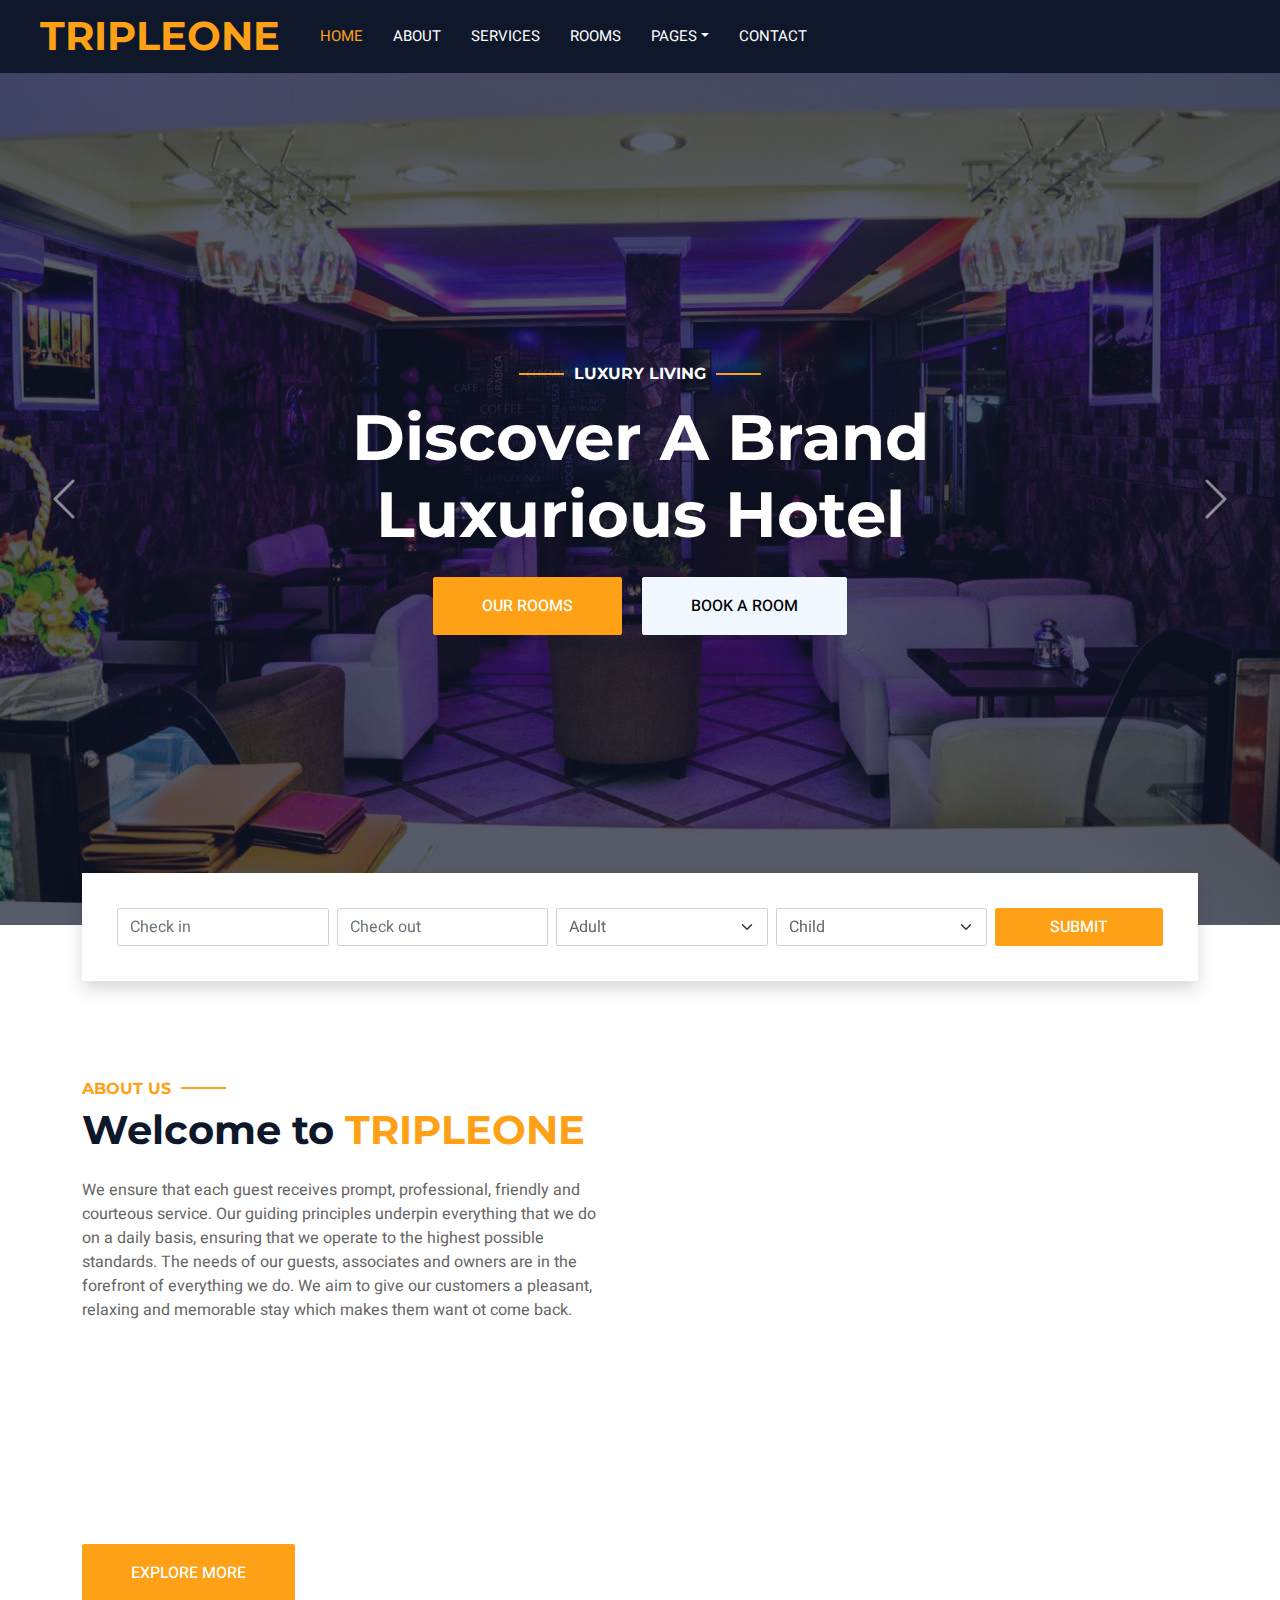
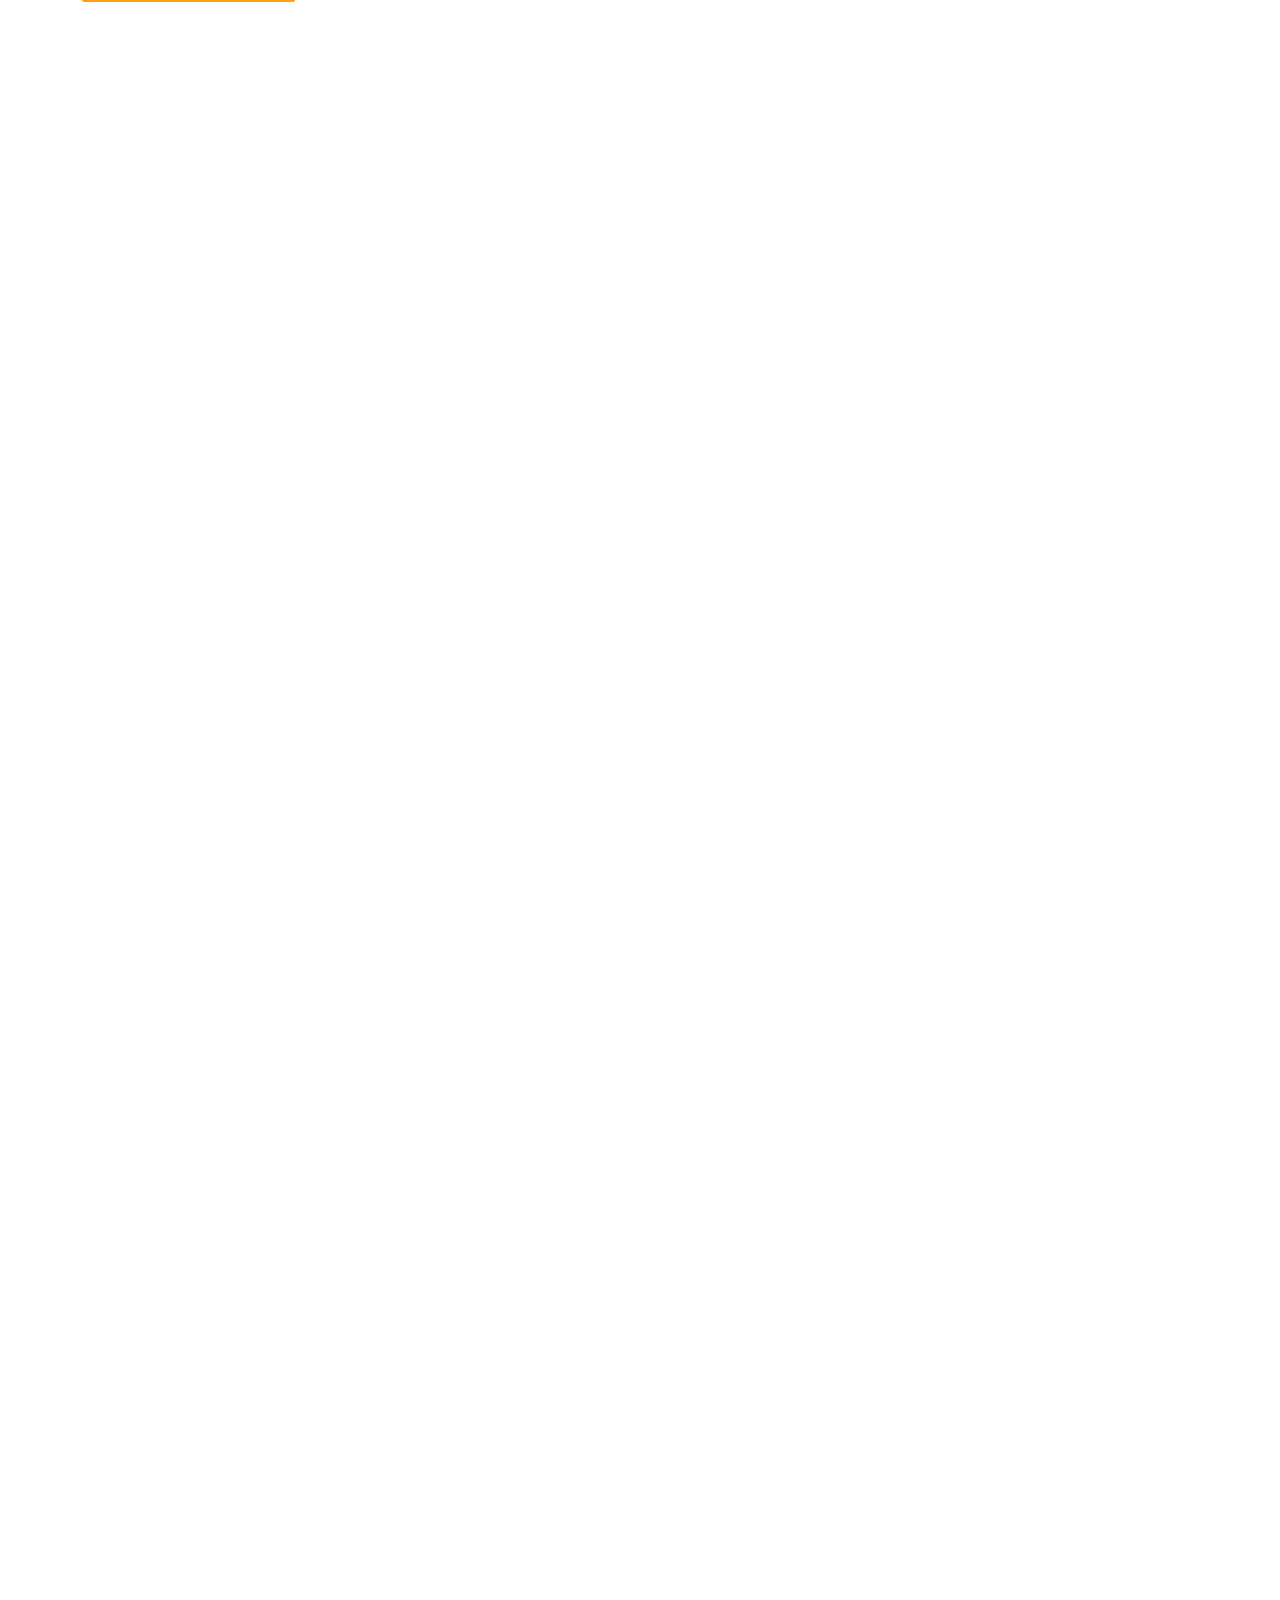
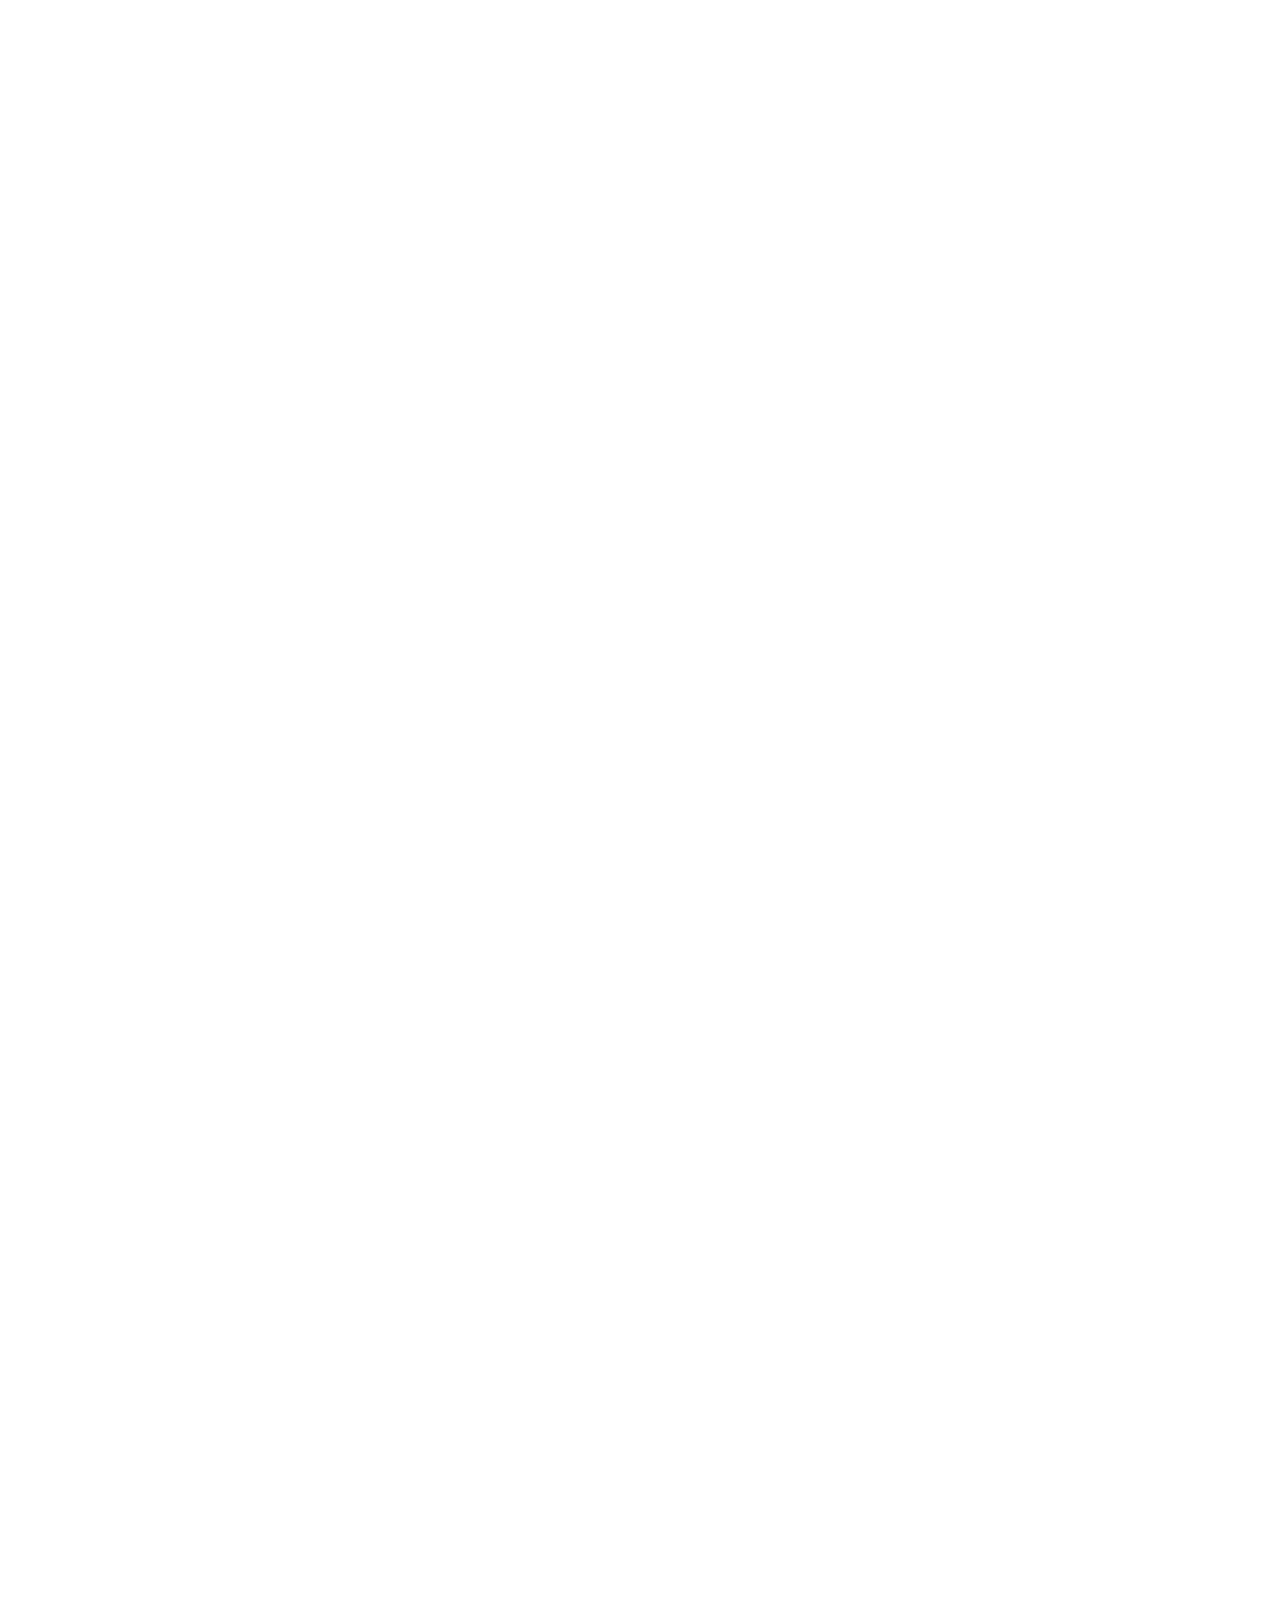
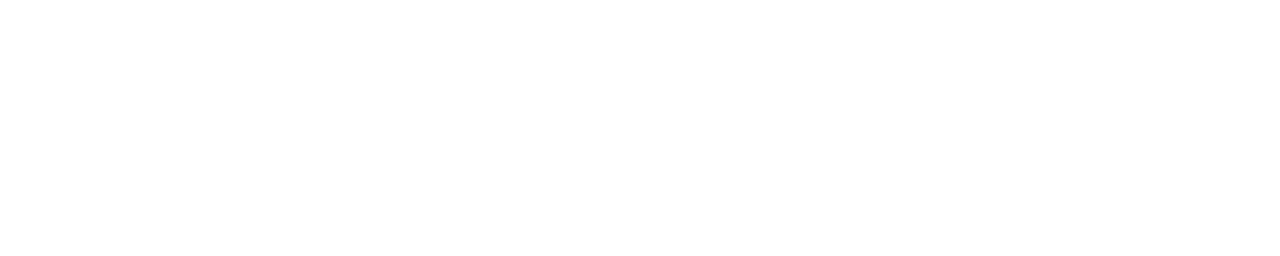
<file: index.html>
<!DOCTYPE html>
<html lang="en">

<head>
    <meta charset="utf-8">
    <title>Triple One - Hotel</title>
    <meta content="width=device-width, initial-scale=1.0" name="viewport">
    <meta content="" name="keywords">
    <meta content="" name="description">

    <!-- Favicon -->
    <link href="img/favicon.ico" rel="icon">

    <!-- Google Web Fonts -->
    <link rel="preconnect" href="https://fonts.googleapis.com">
    <link rel="preconnect" href="https://fonts.gstatic.com" crossorigin>
    <link href="https://fonts.googleapis.com/css2?family=Heebo:wght@400;500;600;700&family=Montserrat:wght@400;500;600;700&display=swap" rel="stylesheet">  

    <!-- Icon Font Stylesheet -->
    <link href="https://cdnjs.cloudflare.com/ajax/libs/font-awesome/5.10.0/css/all.min.css" rel="stylesheet">
    <link href="https://cdn.jsdelivr.net/npm/bootstrap-icons@1.4.1/font/bootstrap-icons.css" rel="stylesheet">

    <!-- Libraries Stylesheet -->
    <link href="lib/animate/animate.min.css" rel="stylesheet">
    <link href="lib/owlcarousel/assets/owl.carousel.min.css" rel="stylesheet">
    <link href="lib/tempusdominus/css/tempusdominus-bootstrap-4.min.css" rel="stylesheet" />

    <!-- Customized Bootstrap Stylesheet -->
    <link href="css/bootstrap.min.css" rel="stylesheet">

    <!-- Template Stylesheet -->
    <link href="css/style.css" rel="stylesheet">
    <link href="preloader.css" rel="stylesheet" type="text/css">
    <!-- <script type="text/javascript" src="script.js"></script> -->
</head>

<body onload="Stop()">
    <div id="loader"><div id="loader"><div id="loader"></div></div></div>
 
    <div class="container-xxxl bg-white p-0">
        <!-- Spinner Start -->
        <!-- <div id="spinner" class="show bg-white position-fixed translate-middle w-100 vh-100 top-50 start-50 d-flex align-items-center justify-content-center">
            <div class="spinner-border text-primary" style="width: 3rem; height: 3rem;" role="status">
                <span class="sr-only">Loading...</span>
            </div>
        </div> -->
        <!-- Spinner End -->

        <!-- Header Start -->
        <div class="container-fluid bg-dark px-0">
            <div class="row gx-0">
                <div class="col-lg-3 bg-dark d-none d-lg-block">
                    <a href="index.html" class="navbar-brand w-100 h-100 m-0 p-0 d-flex align-items-center justify-content-center">
                        <h1 class="m-0 text-primary text-uppercase">TripleOne</h1>
                    </a>
                </div>
                <div class="col-lg-9">
                    
                    <nav class="navbar navbar-expand-lg bg-dark navbar-dark p-3 p-lg-0">
                        <a href="index.html" class="navbar-brand d-block d-lg-none">
                            <h1 class="m-0 text-primary text-uppercase">TripleOne</h1>
                        </a>
                        <button type="button" class="navbar-toggler" data-bs-toggle="collapse" data-bs-target="#navbarCollapse">
                            <span class="navbar-toggler-icon"></span>
                        </button>
                        <div class="collapse navbar-collapse justify-content-between" id="navbarCollapse">
                            <div class="navbar-nav mr-auto py-0">
                                <a href="index.html" class="nav-item nav-link active">Home</a>
                                <a href="about.html" class="nav-item nav-link">About</a>
                                <a href="service.html" class="nav-item nav-link">Services</a>
                                <a href="room.html" class="nav-item nav-link">Rooms</a>
                                <div class="nav-item dropdown">
                                    <a href="#" class="nav-link dropdown-toggle" data-bs-toggle="dropdown">Pages</a>
                                    <div class="dropdown-menu rounded-0 m-0">
                                        <a href="booking.html" class="dropdown-item">Booking</a>
                                        <a href="team.html" class="dropdown-item">Our Team</a>
                                        <a href="testimonial.html" class="dropdown-item">Testimonial</a>
                                    </div>
                                </div>
                                <a href="contact.html" class="nav-item nav-link">Contact</a>
                            </div>

                        </div>
                    </nav>
                </div>
            </div>
        </div>
        <!-- Header End -->


        <!-- Carousel Start -->
        <div class="container-fluid p-0 mb-5">
            <div id="header-carousel" class="carousel slide" data-bs-ride="carousel">
                <div class="carousel-inner">
                    <div class="carousel-item active">
                        <img class="w-100" src="img/carousel-1.jpeg" alt="Image">
                        <div class="carousel-caption d-flex flex-column align-items-center justify-content-center">
                            <div class="p-3" style="max-width: 700px;">
                                <h6 class="section-title text-white text-uppercase mb-3 animated slideInDown">Luxury Living</h6>
                                <h1 class="display-3 text-white mb-4 animated slideInDown">Discover A Brand Luxurious Hotel</h1>
                                <a href="" class="btn btn-primary py-md-3 px-md-5 me-3 animated slideInLeft">Our Rooms</a>
                                <a href="" class="btn btn-light py-md-3 px-md-5 animated slideInRight">Book A Room</a>
                            </div>
                        </div>
                    </div>
                    <div class="carousel-item">
                        <img class="w-100" src="img/carousel-2.jpeg" alt="Image">
                        <div class="carousel-caption d-flex flex-column align-items-center justify-content-center">
                            <div class="p-3" style="max-width: 700px;">
                                <h6 class="section-title text-white text-uppercase mb-3 animated slideInDown">Luxury Living</h6>
                                <h1 class="display-3 text-white mb-4 animated slideInDown">Discover A Brand Luxurious Hotel</h1>
                                <a href="" class="btn btn-primary py-md-3 px-md-5 me-3 animated slideInLeft">Our Rooms</a>
                                <a href="" class="btn btn-light py-md-3 px-md-5 animated slideInRight">Book A Room</a>
                            </div>
                        </div>
                    </div>
                </div>
                <button class="carousel-control-prev" type="button" data-bs-target="#header-carousel"
                    data-bs-slide="prev">
                    <span class="carousel-control-prev-icon" aria-hidden="true"></span>
                    <span class="visually-hidden">Previous</span>
                </button>
                <button class="carousel-control-next" type="button" data-bs-target="#header-carousel"
                    data-bs-slide="next">
                    <span class="carousel-control-next-icon" aria-hidden="true"></span>
                    <span class="visually-hidden">Next</span>
                </button>
            </div>
        </div>
        <!-- Carousel End -->


        <!-- Booking Start -->
        <div class="container-fluid booking pb-5 wow fadeIn" data-wow-delay="0.1s">
            <div class="container">
                <div class="bg-white shadow" style="padding: 35px;">
                    <div class="row g-2">
                        <div class="col-md-10">
                            <div class="row g-2">
                                <div class="col-md-3">
                                    <div class="date" id="date1" data-target-input="nearest">
                                        <input type="text" class="form-control datetimepicker-input"
                                            placeholder="Check in" data-target="#date1" data-toggle="datetimepicker" />
                                    </div>
                                </div>
                                <div class="col-md-3">
                                    <div class="date" id="date2" data-target-input="nearest">
                                        <input type="text" class="form-control datetimepicker-input" placeholder="Check out" data-target="#date2" data-toggle="datetimepicker"/>
                                    </div>
                                </div>
                                <div class="col-md-3">
                                    <select class="form-select">
                                        <option selected>Adult</option>
                                        <option value="1">Adult 1</option>
                                        <option value="2">Adult 2</option>
                                        <option value="3">Adult 3</option>
                                    </select>
                                </div>
                                <div class="col-md-3">
                                    <select class="form-select">
                                        <option selected>Child</option>
                                        <option value="1">Child 1</option>
                                        <option value="2">Child 2</option>
                                        <option value="3">Child 3</option>
                                    </select>
                                </div>
                            </div>
                        </div>
                        <div class="col-md-2">
                            <button class="btn btn-primary w-100">Submit</button>
                        </div>
                    </div>
                </div>
            </div>
        </div>
        <!-- Booking End -->


        <!-- About Start -->
        <div class="container-xxl py-5">
            <div class="container">
                <div class="row g-5 align-items-center">
                    <div class="col-lg-6">
                        <h6 class="section-title text-start text-primary text-uppercase">About Us</h6>
                        <h1 class="mb-4">Welcome to <span class="text-primary text-uppercase">TripleOne</span></h1>
                        <p class="mb-4">We ensure that each guest receives prompt, professional, friendly and courteous service. Our guiding principles underpin everything that we do on a daily basis, ensuring that we operate to the highest possible standards. The needs of our guests, associates and owners are in the forefront of everything we do. We aim to give our customers a pleasant, relaxing and memorable stay which makes them want ot come back.</p>
                        <div class="row g-3 pb-4">
                            <div class="col-sm-4 wow fadeIn" data-wow-delay="0.1s">
                                <div class="border rounded p-1">
                                    <div class="border rounded text-center p-4">
                                        <i class="fa fa-hotel fa-2x text-primary mb-2"></i>
                                        <h2 class="mb-1" data-toggle="counter-up">50</h2>
                                        <p class="mb-0">Rooms</p>
                                    </div>
                                </div>
                            </div>
                            <div class="col-sm-4 wow fadeIn" data-wow-delay="0.3s">
                                <div class="border rounded p-1">
                                    <div class="border rounded text-center p-4">
                                        <i class="fa fa-users-cog fa-2x text-primary mb-2"></i>
                                        <h2 class="mb-1" data-toggle="counter-up">80</h2>
                                        <p class="mb-0">Staffs</p>
                                    </div>
                                </div>
                            </div>
                            <div class="col-sm-4 wow fadeIn" data-wow-delay="0.5s">
                                <div class="border rounded p-1">
                                    <div class="border rounded text-center p-4">
                                        <i class="fa fa-users fa-2x text-primary mb-2"></i>
                                        <h2 class="mb-1" data-toggle="counter-up">57891</h2>
                                        <p class="mb-0">Clients</p>
                                    </div>
                                </div>
                            </div>
                        </div>
                        <a class="btn btn-primary py-3 px-5 mt-2" href="">Explore More</a>
                    </div>
                    <div class="col-lg-6">
                        <div class="row g-3">
                            <div class="col-6 text-end">
                                <img class="img-fluid rounded w-75 wow zoomIn" data-wow-delay="0.1s" src="img/about-1.jpeg" style="margin-top: 25%;">
                            </div>
                            <div class="col-6 text-start">
                                <img class="img-fluid rounded w-100 wow zoomIn" data-wow-delay="0.3s" src="img/about-2.jpeg">
                            </div>
                            <div class="col-6 text-end">
                                <img class="img-fluid rounded w-50 wow zoomIn" data-wow-delay="0.5s" src="img/about-3.jpeg">
                            </div>
                            <div class="col-6 text-start">
                                <img class="img-fluid rounded w-75 wow zoomIn" data-wow-delay="0.7s" src="img/about-4.jpeg">
                            </div>
                        </div>
                    </div>
                </div>
            </div>
        </div>
        <!-- About End -->


        <!-- Room Start -->
        <div class="container-xxl py-5">
            <div class="container">
                <div class="text-center wow fadeInUp" data-wow-delay="0.1s">
                    <h6 class="section-title text-center text-primary text-uppercase">Our Rooms</h6>
                    <h1 class="mb-5">Explore Our <span class="text-primary text-uppercase">Rooms</span></h1>
                </div>
                <div class="row g-4">
                    <div class="col-lg-4 col-md-6 wow fadeInUp" data-wow-delay="0.1s">
                        <div class="room-item shadow rounded overflow-hidden">
                            <div class="position-relative">
                                <img class="img-fluid" src="img/room-1.jpg" alt="">
                                <small class="position-absolute start-0 top-100 translate-middle-y bg-primary text-white rounded py-1 px-3 ms-4">Rs. 4000/Night</small>
                            </div>
                            <div class="p-4 mt-2">
                                <div class="d-flex justify-content-between mb-3">
                                    <h5 class="mb-0">Standard Suite</h5>
                                    <div class="ps-2">
                                        <small class="fa fa-star text-primary"></small>
                                        <small class="fa fa-star text-primary"></small>
                                        <small class="fa fa-star text-primary"></small>
                                        <small class="fa fa-star text-primary"></small>
                                        <small class="fa fa-star text-primary"></small>
                                    </div>
                                </div>
                                <div class="d-flex mb-3">
                                    <small class="border-end me-3 pe-3"><i class="fa fa-bed text-primary me-2"></i>3 Bed</small>
                                    <small class="border-end me-3 pe-3"><i class="fa fa-bath text-primary me-2"></i>2 Bath</small>
                                    <small><i class="fa fa-wifi text-primary me-2"></i>Wifi</small>
                                </div>
                                <p class="text-body mb-3">Erat ipsum justo amet duo et elitr dolor, est duo duo eos lorem sed diam stet diam sed stet lorem.</p>
                                <div class="d-flex justify-content-between">
                                    <a class="btn btn-sm btn-primary rounded py-2 px-4" href="standard.html">View Detail</a>
                                    <a class="btn btn-sm btn-dark rounded py-2 px-4" href="">Book Now</a>
                                </div>
                            </div>
                        </div>
                    </div>
                    <div class="col-lg-4 col-md-6 wow fadeInUp" data-wow-delay="0.3s">
                        <div class="room-item shadow rounded overflow-hidden">
                            <div class="position-relative">
                                <img class="img-fluid" src="img/room-2.jpg" alt="">
                                <small class="position-absolute start-0 top-100 translate-middle-y bg-primary text-white rounded py-1 px-3 ms-4">Rs. 6000/Night</small>
                            </div>
                            <div class="p-4 mt-2">
                                <div class="d-flex justify-content-between mb-3">
                                    <h5 class="mb-0">Deluxe Suite</h5>
                                    <div class="ps-2">
                                        <small class="fa fa-star text-primary"></small>
                                        <small class="fa fa-star text-primary"></small>
                                        <small class="fa fa-star text-primary"></small>
                                        <small class="fa fa-star text-primary"></small>
                                        <small class="fa fa-star text-primary"></small>
                                    </div>
                                </div>
                                <div class="d-flex mb-3">
                                    <small class="border-end me-3 pe-3"><i class="fa fa-bed text-primary me-2"></i>3 Bed</small>
                                    <small class="border-end me-3 pe-3"><i class="fa fa-bath text-primary me-2"></i>2 Bath</small>
                                    <small><i class="fa fa-wifi text-primary me-2"></i>Wifi</small>
                                </div>
                                <p class="text-body mb-3">Erat ipsum justo amet duo et elitr dolor, est duo duo eos lorem sed diam stet diam sed stet lorem.</p>
                                <div class="d-flex justify-content-between">
                                    <a class="btn btn-sm btn-primary rounded py-2 px-4" href="deluxe.html">View Detail</a>
                                    <a class="btn btn-sm btn-dark rounded py-2 px-4" href="">Book Now</a>
                                </div>
                            </div>
                        </div>
                    </div>
                    <div class="col-lg-4 col-md-6 wow fadeInUp" data-wow-delay="0.6s">
                        <div class="room-item shadow rounded overflow-hidden">
                            <div class="position-relative">
                                <img class="img-fluid" src="img/room-3.jpg" alt="">
                                <small class="position-absolute start-0 top-100 translate-middle-y bg-primary text-white rounded py-1 px-3 ms-4">Rs. 10000/Night</small>
                            </div>
                            <div class="p-4 mt-2">
                                <div class="d-flex justify-content-between mb-3">
                                    <h5 class="mb-0">Executive Deluxe</h5>
                                    <div class="ps-2">
                                        <small class="fa fa-star text-primary"></small>
                                        <small class="fa fa-star text-primary"></small>
                                        <small class="fa fa-star text-primary"></small>
                                        <small class="fa fa-star text-primary"></small>
                                        <small class="fa fa-star text-primary"></small>
                                    </div>
                                </div>
                                <div class="d-flex mb-3">
                                    <small class="border-end me-3 pe-3"><i class="fa fa-bed text-primary me-2"></i>3 Bed</small>
                                    <small class="border-end me-3 pe-3"><i class="fa fa-bath text-primary me-2"></i>2 Bath</small>
                                    <small><i class="fa fa-wifi text-primary me-2"></i>Wifi</small>
                                </div>
                                <p class="text-body mb-3">Erat ipsum justo amet duo et elitr dolor, est duo duo eos lorem sed diam stet diam sed stet lorem.</p>
                                <div class="d-flex justify-content-between">
                                    <a class="btn btn-sm btn-primary rounded py-2 px-4" href="executive.html">View Detail</a>
                                    <a class="btn btn-sm btn-dark rounded py-2 px-4" href="">Book Now</a>
                                </div>
                            </div>
                        </div>
                    </div>
                </div>
            </div>
        </div>
        <!-- Room End -->


        <!-- Video Start -->
        <div class="container-xxl py-5 px-0 wow zoomIn" data-wow-delay="0.1s">
            <div class="row g-0">
                <div class="col-md-6 bg-dark d-flex align-items-center">
                    <div class="p-5">
                        <h6 class="section-title text-start text-white text-uppercase mb-3">Luxury Living</h6>
                        <h1 class="text-white mb-4">Discover A Brand Luxurious Hotel</h1>
                        <p class="text-white mb-4">Tempor erat elitr rebum at clita. Diam dolor diam ipsum sit. Aliqu diam amet diam et eos. Clita erat ipsum et lorem et sit, sed stet lorem sit clita duo justo magna dolore erat amet</p>
                        <a href="" class="btn btn-primary py-md-3 px-md-5 me-3">Our Rooms</a>
                        <a href="" class="btn btn-light py-md-3 px-md-5">Book A Room</a>
                    </div>
                </div>
                <div class="col-md-6">
                    <div class="video">
                        <button type="button" class="btn-play" data-bs-toggle="modal" data-src="https://www.youtube.com/embed/HmZKgaHa3Fg" data-bs-target="#videoModal">
                            <span></span>
                        </button>
                    </div>
                </div>
            </div>
        </div>

        <div class="modal fade" id="videoModal" tabindex="-1" aria-labelledby="exampleModalLabel" aria-hidden="true">
            <div class="modal-dialog">
                <div class="modal-content rounded-0">
                    <div class="modal-header">
                        <h5 class="modal-title" id="exampleModalLabel"></h5>
                        <button type="button" class="btn-close" data-bs-dismiss="modal" aria-label="Close"></button>
                    </div>
                    <div class="modal-body">
                        <!-- 16:9 aspect ratio -->
                        <div class="ratio ratio-16x9">
                            <iframe class="embed-responsive-item" src="https://www.youtube.com/embed/HmZKgaHa3Fg" id="video" allowfullscreen allowscriptaccess="always"
                                allow="autoplay"></iframe>
                        </div>
                    </div>
                </div>
            </div>
        </div>
        <!-- Video Start -->


        <!-- Service Start -->
        <div class="container-xxl py-5">
            <div class="container">
                <div class="text-center wow fadeInUp" data-wow-delay="0.1s">
                    <h6 class="section-title text-center text-primary text-uppercase">Our Services</h6>
                    <h1 class="mb-5">Explore Our <span class="text-primary text-uppercase">Services</span></h1>
                </div>
                <div class="row g-4">
                    <div class="col-lg-4 col-md-6 wow fadeInUp" data-wow-delay="0.1s">
                        <a class="service-item rounded" href="">
                            <div class="service-icon bg-transparent border rounded p-1">
                                <div class="w-100 h-100 border rounded d-flex align-items-center justify-content-center">
                                    <i class="fa fa-hotel fa-2x text-primary"></i>
                                </div>
                            </div>
                            <h5 class="mb-3">Rooms & Appartment</h5>
                            <p class="text-body mb-0">Erat ipsum justo amet duo et elitr dolor, est duo duo eos lorem sed diam stet diam sed stet lorem.</p>
                        </a>
                    </div>
                    <div class="col-lg-4 col-md-6 wow fadeInUp" data-wow-delay="0.2s">
                        <a class="service-item rounded" href="">
                            <div class="service-icon bg-transparent border rounded p-1">
                                <div class="w-100 h-100 border rounded d-flex align-items-center justify-content-center">
                                    <i class="fa fa-utensils fa-2x text-primary"></i>
                                </div>
                            </div>
                            <h5 class="mb-3">Food & Restaurant</h5>
                            <p class="text-body mb-0">Erat ipsum justo amet duo et elitr dolor, est duo duo eos lorem sed diam stet diam sed stet lorem.</p>
                        </a>
                    </div>
                    <div class="col-lg-4 col-md-6 wow fadeInUp" data-wow-delay="0.3s">
                        <a class="service-item rounded" href="">
                            <div class="service-icon bg-transparent border rounded p-1">
                                <div class="w-100 h-100 border rounded d-flex align-items-center justify-content-center">
                                    <i class="fa fa-spa fa-2x text-primary"></i>
                                </div>
                            </div>
                            <h5 class="mb-3">Tourism</h5>
                            <p class="text-body mb-0">Erat ipsum justo amet duo et elitr dolor, est duo duo eos lorem sed diam stet diam sed stet lorem.</p>
                        </a>
                    </div>   
                        
                    <div class="d-flex justify-content-around">
                    <div class="col-lg-4 col-md-6 wow fadeInUp" data-wow-delay="0.5s">
                        <a class="service-item rounded" href="">
                            <div class="service-icon bg-transparent border rounded p-1">
                                <div class="w-100 h-100 border rounded d-flex align-items-center justify-content-center">
                                    <i class="fa fa-glass-cheers fa-2x text-primary"></i>
                                </div>
                            </div>
                            <h5 class="mb-3">Event & Party</h5>
                            <p class="text-body mb-0">Erat ipsum justo amet duo et elitr dolor, est duo duo eos lorem sed diam stet diam sed stet lorem.</p>
                        </a>
                    </div>
                    </div>
                </div>              
            </div>
        </div>
        <!-- Service End -->


        <!-- Testimonial Start -->
        <div class="container-xxl testimonial my-5 py-5 bg-dark wow zoomIn" data-wow-delay="0.1s">
            <div class="container">
                <div class="owl-carousel testimonial-carousel py-5">
                    <div class="testimonial-item position-relative bg-white rounded overflow-hidden">
                        <p>Tempor stet labore dolor clita stet diam amet ipsum dolor duo ipsum rebum stet dolor amet diam stet. Est stet ea lorem amet est kasd kasd et erat magna eos</p>
                        <div class="d-flex align-items-center">
                            <img class="img-fluid flex-shrink-0 rounded" src="img/testimonial-1.jpg" style="width: 45px; height: 45px;">
                            <div class="ps-3">
                                <h6 class="fw-bold mb-1">Rabbaniyeh</h6>
                                <small>Client</small>
                            </div>
                        </div>
                        <i class="fa fa-quote-right fa-3x text-primary position-absolute end-0 bottom-0 me-4 mb-n1"></i>
                    </div>
                    <div class="testimonial-item position-relative bg-white rounded overflow-hidden">
                        <p>Tempor stet labore dolor clita stet diam amet ipsum dolor duo ipsum rebum stet dolor amet diam stet. Est stet ea lorem amet est kasd kasd et erat magna eos</p>
                        <div class="d-flex align-items-center">
                            <img class="img-fluid flex-shrink-0 rounded" src="img/testimonial-2.jpg" style="width: 45px; height: 45px;">
                            <div class="ps-3">
                                <h6 class="fw-bold mb-1">Ansar Javaid</h6>
                                <small>Tourist</small>
                            </div>
                        </div>
                        <i class="fa fa-quote-right fa-3x text-primary position-absolute end-0 bottom-0 me-4 mb-n1"></i>
                    </div>
                    <div class="testimonial-item position-relative bg-white rounded overflow-hidden">
                        <p>Tempor stet labore dolor clita stet diam amet ipsum dolor duo ipsum rebum stet dolor amet diam stet. Est stet ea lorem amet est kasd kasd et erat magna eos</p>
                        <div class="d-flex align-items-center">
                            <img class="img-fluid flex-shrink-0 rounded" src="img/testimonial-3.jpg" style="width: 45px; height: 45px;">
                            <div class="ps-3">
                                <h6 class="fw-bold mb-1">Sajid Naeem</h6>
                                <small>Client</small>
                            </div>
                        </div>
                        <i class="fa fa-quote-right fa-3x text-primary position-absolute end-0 bottom-0 me-4 mb-n1"></i>
                    </div>
                </div>
            </div>
        </div>
        <!-- Testimonial End -->
        
        <div class="container-xxl py-5">
            <div class="container">
                <div class="text-center wow fadeInUp" data-wow-delay="0.1s">
                    <h6 class="section-title text-center text-primary text-uppercase">Contact Us</h6>
                    <h1 class="mb-5">All Time <span class="text-primary text-uppercase">Luxury </span>Service</h1>
                </div>
            </div>
        </div>
    
        <br> <br> <br> <br>
        <!-- Footer Start -->

        <div class="container-fluid bg-dark text-light footer wow fadeIn footer-height" data-wow-delay="0.1s">
            <div class="container pb-5">
                <div class="row g-5">
                    
                    <div class="col-md-6 col-lg-3">
                        <h6 class="section-title text-start text-primary text-uppercase mb-4">Contact</h6>
                        <p class="mb-2"><i class="fa fa-map-marker-alt me-3"></i>University Road, Tobe Camp,&nbsp Abbottabad, 22044 </p>
                        <p class="mb-2"><i class="fa fa-phone-alt me-3"></i>+92-314-9944127</p>
                        <p class="mb-2"><i class="fa fa-envelope me-3"></i>info@example.com</p>
                        <div class="d-flex pt-2">
                            <a class="btn btn-outline-light btn-social" href=""><i class="fab fa-twitter"></i></a>
                            <a class="btn btn-outline-light btn-social" href=""><i class="fab fa-facebook-f"></i></a>
                            <a class="btn btn-outline-light btn-social" href=""><i class="fab fa-youtube"></i></a>
                            <a class="btn btn-outline-light btn-social" href=""><i class="fab fa-linkedin-in"></i></a>
                        </div>
                        <br>
                    <p><img src="img/logo.png" width="50%" height="50%" ></p>
                    </div>
                    <div class="col-lg-4 col-md-12">
                        <div class="row gy-5 g-4">
                            <div class="col-md-6">
                                <h6 class="section-title text-start text-primary text-uppercase mb-4">Company</h6>
                                <a class="btn btn-link" href="">About Us</a>
                                <a class="btn btn-link" href="">Contact Us</a>
                                <a class="btn btn-link" href="">Privacy Policy</a>
                                <a class="btn btn-link" href="">Terms & Condition</a>
                                <a class="btn btn-link" href="">Support</a>
                            </div>
                        </div>
                    </div>
                    <div class="col-lg-5 col-md-6 mr-5" >
                        <iframe src="https://www.google.com/maps/embed?pb=!1m18!1m12!1m3!1d13200.253959722677!2d73.23511403417358!3d34.195854189071795!2m3!1f0!2f0!3f0!3m2!1i1024!2i768!4f13.1!3m3!1m2!1s0x38de30431366e0eb%3A0xb332f2cc39a4f85d!2sTriple%20One%20Hotel%20Suites!5e0!3m2!1sen!2s!4v1655918522842!5m2!1sen!2s" width="450" height="350" frameborder="0" style="border:0; left: 200px;" allowfullscreen></iframe>                               
                </div>
                </div>
            </div>
            <div class="container">
                <div class="copyright">
                    <div class="row">
                        <div class="col-md-6 text-center text-md-start mb-3 mb-md-0">Copyright
                            &copy; 2022 <a class="border-bottom" href="#">TripleOne Hotel</a>, All Right Reserved. 
							
							
                        </div>
                        <div class="col-md-6 text-center text-md-end">
                            <div class="footer-menu">
                                <a href="">Home</a>
                                <a href="">Cookies</a>
                                <a href="">Help</a>
                                <a href="">FQAs</a>
                            </div>
                        </div>
                    </div>
                </div>
            </div>
        </div>

        <!-- Footer End -->


        
    </div>
    <script>
        var preloader = document.getElementById('loader');
        function Stop(){
            preloader.style.display='none';
        }
    </script>

    <!-- JavaScript Libraries -->
    <script src="https://code.jquery.com/jquery-3.4.1.min.js"></script>
    <script src="https://cdn.jsdelivr.net/npm/bootstrap@5.0.0/dist/js/bootstrap.bundle.min.js"></script>
    <script src="lib/wow/wow.min.js"></script>
    <script src="lib/easing/easing.min.js"></script>
    <script src="lib/waypoints/waypoints.min.js"></script>
    <script src="lib/counterup/counterup.min.js"></script>
    <script src="lib/owlcarousel/owl.carousel.min.js"></script>
    <script src="lib/tempusdominus/js/moment.min.js"></script>
    <script src="lib/tempusdominus/js/moment-timezone.min.js"></script>
    <script src="lib/tempusdominus/js/tempusdominus-bootstrap-4.min.js"></script>

    <!-- Template Javascript -->
    <script src="js/main.js"></script>
    
</body>

</html>
</file>
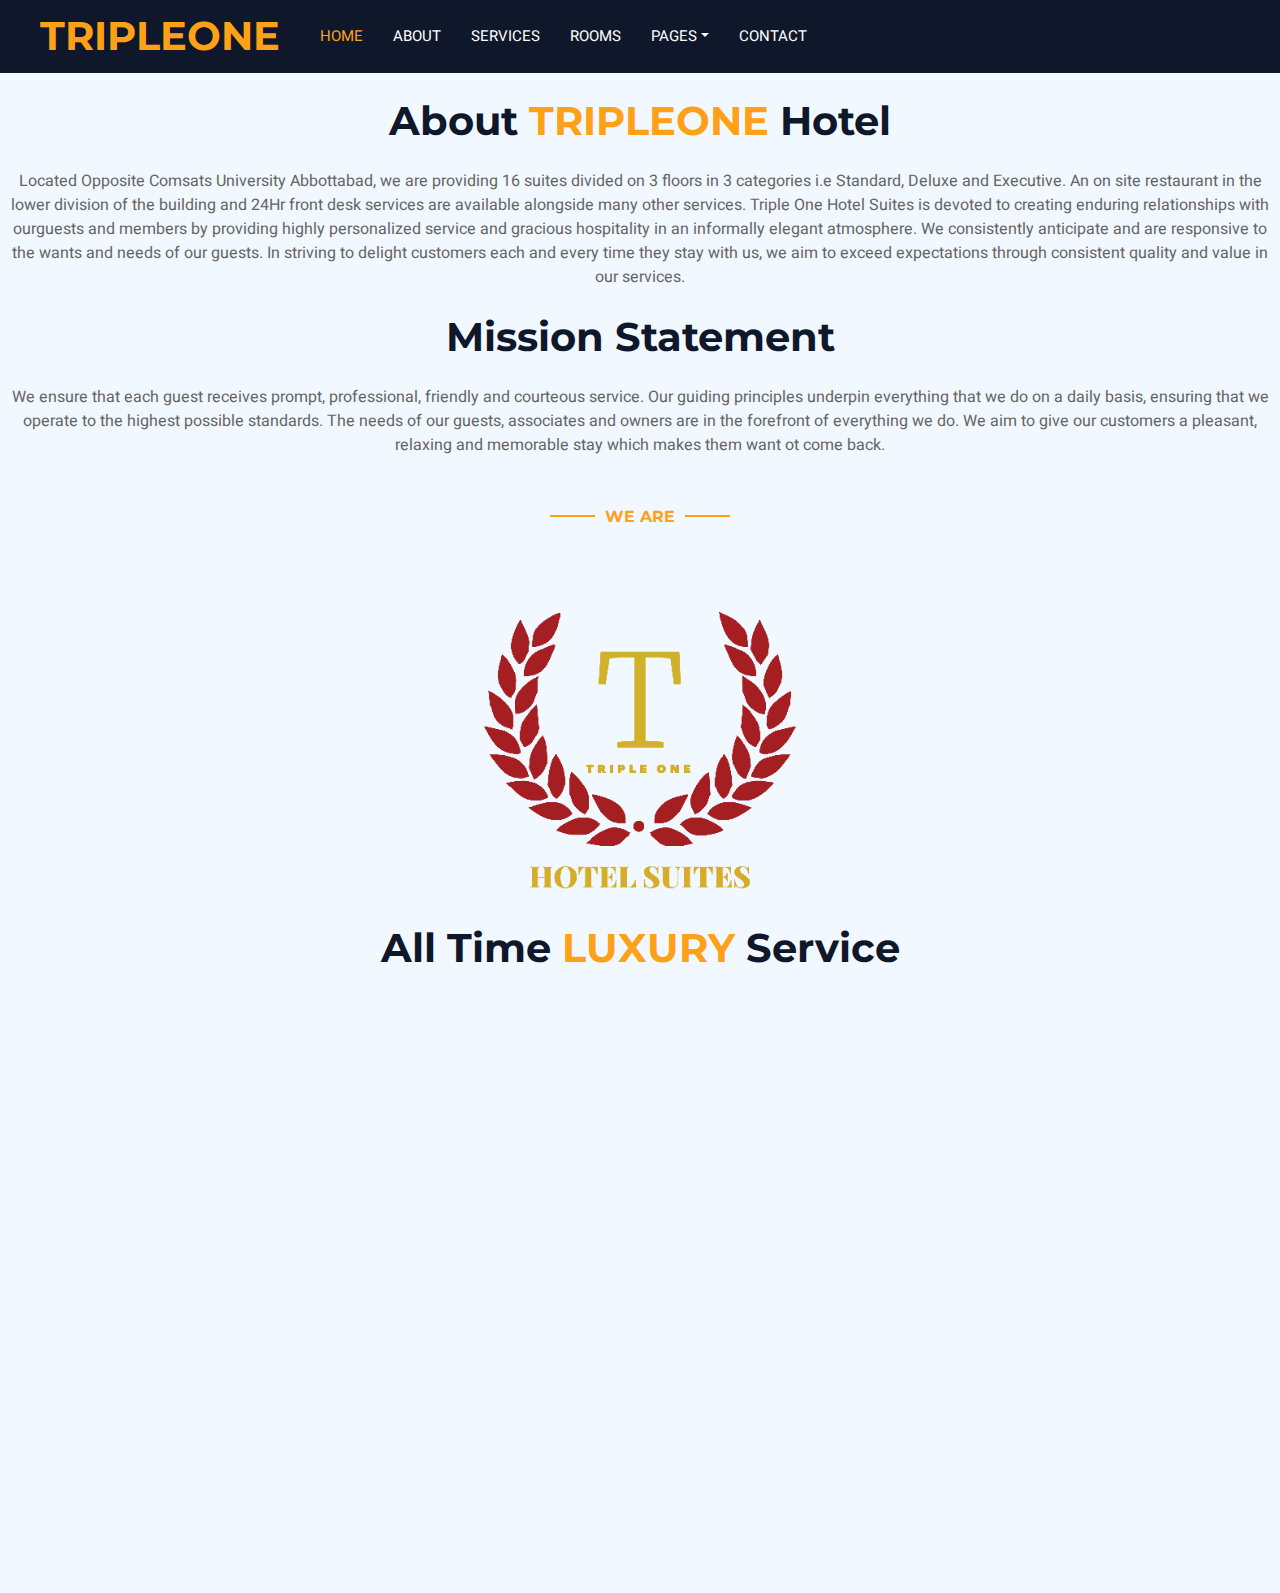
<file: about.html>
<!DOCTYPE html>
<html lang="en">
<head>
    <meta charset="UTF-8">
    <meta http-equiv="X-UA-Compatible" content="IE=edge">
    <meta name="viewport" content="width=device-width, initial-scale=1.0">
    <title>About Us</title>

    <link href="img/favicon.ico" rel="icon">

    <!-- Google Web Fonts -->
    <link rel="preconnect" href="https://fonts.googleapis.com">
    <link rel="preconnect" href="https://fonts.gstatic.com" crossorigin>
    <link href="https://fonts.googleapis.com/css2?family=Heebo:wght@400;500;600;700&family=Montserrat:wght@400;500;600;700&display=swap" rel="stylesheet">  

    <!-- Icon Font Stylesheet -->
    <link href="https://cdnjs.cloudflare.com/ajax/libs/font-awesome/5.10.0/css/all.min.css" rel="stylesheet">
    <link href="https://cdn.jsdelivr.net/npm/bootstrap-icons@1.4.1/font/bootstrap-icons.css" rel="stylesheet">

    <!-- Libraries Stylesheet -->
    <link href="lib/animate/animate.min.css" rel="stylesheet">
    <link href="lib/owlcarousel/assets/owl.carousel.min.css" rel="stylesheet">
    <link href="lib/tempusdominus/css/tempusdominus-bootstrap-4.min.css" rel="stylesheet" />

    <!-- Customized Bootstrap Stylesheet -->
    <link href="css/bootstrap.min.css" rel="stylesheet">

    <!-- Template Stylesheet -->
    <link href="css/style.css" rel="stylesheet">
</head>
<body> 
    <header>
        <div class="container-fluid bg-dark px-0">
            <div class="row gx-0">
                <div class="col-lg-3 bg-dark d-none d-lg-block">
                    <a href="index.html" class="navbar-brand w-100 h-100 m-0 p-0 d-flex align-items-center justify-content-center">
                        <h1 class="m-0 text-primary text-uppercase">TripleOne</h1>
                    </a>
                </div>
                <div class="col-lg-9">
                    
                    <nav class="navbar navbar-expand-lg bg-dark navbar-dark p-3 p-lg-0">
                        <a href="index.html" class="navbar-brand d-block d-lg-none">
                            <h1 class="m-0 text-primary text-uppercase">TripleOne</h1>
                        </a>
                        <button type="button" class="navbar-toggler" data-bs-toggle="collapse" data-bs-target="#navbarCollapse">
                            <span class="navbar-toggler-icon"></span>
                        </button>
                        <div class="collapse navbar-collapse justify-content-between" id="navbarCollapse">
                            <div class="navbar-nav mr-auto py-0">
                                <a href="index.html" class="nav-item nav-link active">Home</a>
                                <a href="about.html" class="nav-item nav-link">About</a>
                                <a href="service.html" class="nav-item nav-link">Services</a>
                                <a href="room.html" class="nav-item nav-link">Rooms</a>
                                <div class="nav-item dropdown">
                                    <a href="#" class="nav-link dropdown-toggle" data-bs-toggle="dropdown">Pages</a>
                                    <div class="dropdown-menu rounded-0 m-0">
                                        <a href="booking.html" class="dropdown-item">Booking</a>
                                        <a href="team.html" class="dropdown-item">Our Team</a>
                                        <a href="testimonial.html" class="dropdown-item">Testimonial</a>
                                    </div>
                                </div>
                                <a href="contact.html" class="nav-item nav-link">Contact</a>
                            </div>

                        </div>
                    </nav>
                </div>
            </div>
        </div>
    </header>
    <div class="container-xxxl wow zoomIn" data-wow-delay="0.1s">
    <div class="text-center">
    <br>
    <h1 class="mb-4">About  <span class="text-primary text-uppercase">TripleOne</span> Hotel</h1>
    <article>Located Opposite Comsats University Abbottabad, we are providing 16 suites divided on 3 floors in 3 categories i.e Standard, Deluxe and Executive. An on site restaurant in the lower division of the building and 24Hr front desk services are available alongside many other services. Triple One Hotel Suites is devoted to creating enduring relationships with ourguests and members by providing highly personalized service and gracious hospitality in an informally elegant atmosphere. We consistently anticipate and are responsive to the wants and needs of our guests. In striving to delight customers each and every time they stay with us, we aim to exceed expectations through consistent quality and value in our services. </article>
    <br>
    <h1 class="mb-4">Mission Statement<span class="text-primary text-uppercase"></span></h1>
    <article>We ensure that each guest receives prompt, professional, friendly and courteous service. Our guiding principles underpin everything that we do on a daily basis, ensuring that we operate to the highest possible standards. The needs of our guests, associates and owners are in the forefront of everything we do. We aim to give our customers a pleasant, relaxing and memorable stay which makes them want ot come back.</article>
    </div>
</div>

    <div class="container-xxl py-5">
        <div class="container">
            <div class="text-center wow fadeInUp" data-wow-delay="0.1s">
                <h6 class="section-title text-center text-primary text-uppercase">We are</h6><br>
                <img class="img-fluid text-center" data-wow-delay="0.3s" src="img/logo.png" height="35%" width="35%">
                <h1 class="mb-5">All Time <span class="text-primary text-uppercase">Luxury </span>Service</h1>
            </div>
        </div>
    </div>

    <br> <br> <br> <br>
    <section></section>
    <div class="container-fluid bg-dark text-light footer wow fadeIn footer-height" data-wow-delay="0.1s">
        <div class="container pb-5">
            <div class="row g-5">
                
                <div class="col-md-6 col-lg-3">
                    <h6 class="section-title text-start text-primary text-uppercase mb-4">Contact</h6>
                    <p class="mb-2"><i class="fa fa-map-marker-alt me-3"></i>University Road, Tobe Camp,&nbsp Abbottabad, 22044 </p>
                    <p class="mb-2"><i class="fa fa-phone-alt me-3"></i>+92-314-9944127</p>
                    <p class="mb-2"><i class="fa fa-envelope me-3"></i>info@example.com</p>
                    <div class="d-flex pt-2">
                        <a class="btn btn-outline-light btn-social" href=""><i class="fab fa-twitter"></i></a>
                        <a class="btn btn-outline-light btn-social" href=""><i class="fab fa-facebook-f"></i></a>
                        <a class="btn btn-outline-light btn-social" href=""><i class="fab fa-youtube"></i></a>
                        <a class="btn btn-outline-light btn-social" href=""><i class="fab fa-linkedin-in"></i></a>
                    </div>
                    <br>
                    <p><img src="img/logo.png" width="50%" height="50%" ></p>
                </div>
                <div class="col-lg-4 col-md-12">
                    <div class="row gy-5 g-4">
                        <div class="col-md-6">
                            <h6 class="section-title text-start text-primary text-uppercase mb-4">Company</h6>
                            <a class="btn btn-link" href="">About Us</a>
                            <a class="btn btn-link" href="">Contact Us</a>
                            <a class="btn btn-link" href="">Privacy Policy</a>
                            <a class="btn btn-link" href="">Terms & Condition</a>
                            <a class="btn btn-link" href="">Support</a>
                        </div>
                    </div>
                </div>
                <div class="col-lg-5 col-md-6 mr-5" >
                    <iframe src="https://www.google.com/maps/embed?pb=!1m18!1m12!1m3!1d13200.253959722677!2d73.23511403417358!3d34.195854189071795!2m3!1f0!2f0!3f0!3m2!1i1024!2i768!4f13.1!3m3!1m2!1s0x38de30431366e0eb%3A0xb332f2cc39a4f85d!2sTriple%20One%20Hotel%20Suites!5e0!3m2!1sen!2s!4v1655918522842!5m2!1sen!2s" width="450" height="350" frameborder="0" style="border:0; left: 200px;" allowfullscreen></iframe>                               
            </div>
            </div>
        </div>
        <div class="container">
            <div class="copyright">
                <div class="row">
                    <div class="col-md-6 text-center text-md-start mb-3 mb-md-0">Copyright
                        &copy; 2022 <a class="border-bottom" href="#">TripleOne Hotel</a>, All Right Reserved. 
                        
                        
                    </div>
                    <div class="col-md-6 text-center text-md-end">
                        <div class="footer-menu">
                            <a href="">Home</a>
                            <a href="">Cookies</a>
                            <a href="">Help</a>
                            <a href="">FQAs</a>
                        </div>
                    </div>
                </div>
            </div>
        </div>
    </div>

    <!-- Footer End -->


    
</div>

<!-- JavaScript Libraries -->
<script src="https://code.jquery.com/jquery-3.4.1.min.js"></script>
<script src="https://cdn.jsdelivr.net/npm/bootstrap@5.0.0/dist/js/bootstrap.bundle.min.js"></script>
<script src="lib/wow/wow.min.js"></script>
<script src="lib/easing/easing.min.js"></script>
<script src="lib/waypoints/waypoints.min.js"></script>
<script src="lib/counterup/counterup.min.js"></script>
<script src="lib/owlcarousel/owl.carousel.min.js"></script>
<script src="lib/tempusdominus/js/moment.min.js"></script>
<script src="lib/tempusdominus/js/moment-timezone.min.js"></script>
<script src="lib/tempusdominus/js/tempusdominus-bootstrap-4.min.js"></script>

<!-- Template Javascript -->
<script src="js/main.js"></script>

</body>
</html>
</file>
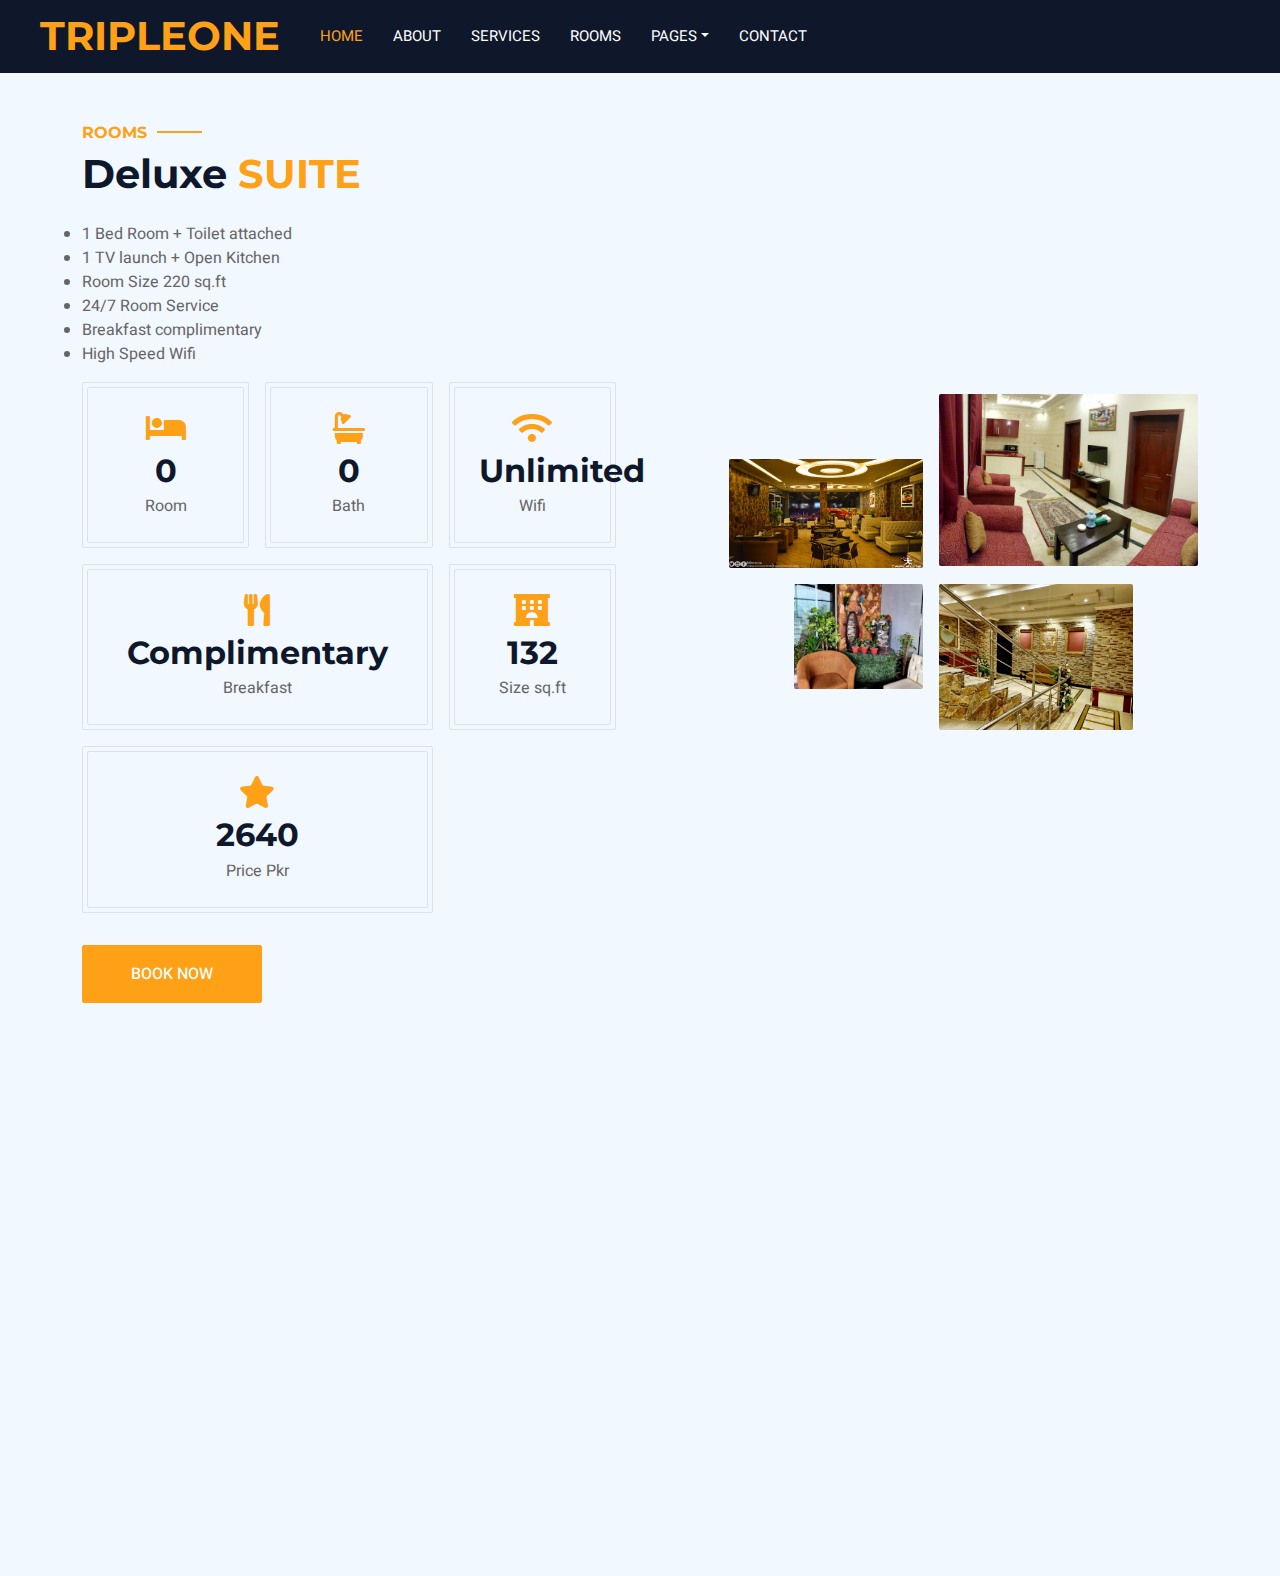
<file: deluxe.html>
<!DOCTYPE html>
<html lang="en">
<head>
    <meta charset="UTF-8">
    <meta http-equiv="X-UA-Compatible" content="IE=edge">
    <meta name="viewport" content="width=device-width, initial-scale=1.0">
    <title>Deluxe Room</title>

    <link href="img/favicon.ico" rel="icon">

    <!-- Google Web Fonts -->
    <link rel="preconnect" href="https://fonts.googleapis.com">
    <link rel="preconnect" href="https://fonts.gstatic.com" crossorigin>
    <link href="https://fonts.googleapis.com/css2?family=Heebo:wght@400;500;600;700&family=Montserrat:wght@400;500;600;700&display=swap" rel="stylesheet">  

    <!-- Icon Font Stylesheet -->
    <link href="https://cdnjs.cloudflare.com/ajax/libs/font-awesome/5.10.0/css/all.min.css" rel="stylesheet">
    <link href="https://cdn.jsdelivr.net/npm/bootstrap-icons@1.4.1/font/bootstrap-icons.css" rel="stylesheet">

    <!-- Libraries Stylesheet -->
    <link href="lib/animate/animate.min.css" rel="stylesheet">
    <link href="lib/owlcarousel/assets/owl.carousel.min.css" rel="stylesheet">
    <link href="lib/tempusdominus/css/tempusdominus-bootstrap-4.min.css" rel="stylesheet" />

    <!-- Customized Bootstrap Stylesheet -->
    <link href="css/bootstrap.min.css" rel="stylesheet">

    <!-- Template Stylesheet -->
    <link href="css/style.css" rel="stylesheet">
</head>
<body>
    <header>
        <div class="container-fluid bg-dark px-0">
            <div class="row gx-0">
                <div class="col-lg-3 bg-dark d-none d-lg-block">
                    <a href="index.html" class="navbar-brand w-100 h-100 m-0 p-0 d-flex align-items-center justify-content-center">
                        <h1 class="m-0 text-primary text-uppercase">TripleOne</h1>
                    </a>
                </div>
                <div class="col-lg-9">
                    
                    <nav class="navbar navbar-expand-lg bg-dark navbar-dark p-3 p-lg-0">
                        <a href="index.html" class="navbar-brand d-block d-lg-none">
                            <h1 class="m-0 text-primary text-uppercase">TripleOne</h1>
                        </a>
                        <button type="button" class="navbar-toggler" data-bs-toggle="collapse" data-bs-target="#navbarCollapse">
                            <span class="navbar-toggler-icon"></span>
                        </button>
                        <div class="collapse navbar-collapse justify-content-between" id="navbarCollapse">
                            <div class="navbar-nav mr-auto py-0">
                                <a href="index.html" class="nav-item nav-link active">Home</a>
                                <a href="about.html" class="nav-item nav-link">About</a>
                                <a href="service.html" class="nav-item nav-link">Services</a>
                                <a href="room.html" class="nav-item nav-link">Rooms</a>
                                <div class="nav-item dropdown">
                                    <a href="#" class="nav-link dropdown-toggle" data-bs-toggle="dropdown">Pages</a>
                                    <div class="dropdown-menu rounded-0 m-0">
                                        <a href="booking.html" class="dropdown-item">Booking</a>
                                        <a href="team.html" class="dropdown-item">Our Team</a>
                                        <a href="testimonial.html" class="dropdown-item">Testimonial</a>
                                    </div>
                                </div>
                                <a href="contact.html" class="nav-item nav-link">Contact</a>
                            </div>

                        </div>
                    </nav>
                </div>
            </div>
        </div>
    </header>

        <!-- About Start -->
        <div class="container-xxl py-5">
            <div class="container">
                <div class="row g-5 align-items-center">
                    <div class="col-lg-6">
                        <h6 class="section-title text-start text-primary text-uppercase">Rooms</h6>
                        <h1 class="mb-4">Deluxe<span class="text-primary text-uppercase"> Suite</span></h1>
                        <p class="mb-4">
                            <li>1 Bed Room + Toilet attached</li>
                            <li>1 TV launch + Open Kitchen</li>
                            <li>Room Size 220 sq.ft</li>
                            <li>24/7 Room Service</li>
                            <li>Breakfast complimentary</li>
                            <li>High Speed Wifi</li>
                        </p>
                        <div class="row g-3 pb-4">
                            <div class="col-sm-4 wow fadeIn" data-wow-delay="0.1s">
                                <div class="border rounded p-1">
                                    <div class="border rounded text-center p-4">
                                        <i class="fa fa-bed fa-2x text-primary mb-2"></i>
                                        <h2 class="mb-1" data-toggle="counter-up">1 </h2>
                                        <p class="mb-0">Room</p>
                                    </div>
                                </div>
                            </div>
                            <div class="col-sm-4 wow fadeIn" data-wow-delay="0.3s">
                                <div class="border rounded p-1">
                                    <div class="border rounded text-center p-4">
                                        <i class="fa fa-bath fa-2x text-primary mb-2"></i>
                                        <h2 class="mb-1" data-toggle="counter-up">1</h2>
                                        <p class="mb-0">Bath</p>
                                    </div>
                                </div>
                            </div>
                            <div class="col-sm-4 wow fadeIn" data-wow-delay="0.5s">
                                <div class="border rounded p-1">
                                    <div class="border rounded text-center p-4">
                                        <i class="fa fa-wifi fa-2x text-primary mb-2"></i>
                                        <h2 class="mb-1">Unlimited</h2>
                                        <p class="mb-0">Wifi</p>
                                    </div>
                                </div>
                            </div>
                            <div class="col-sm-8 wow fadeIn" data-wow-delay="0.5s">
                                <div class="border rounded p-1">
                                    <div class="border rounded text-center p-4">
                                        <i class="fa fa-utensils fa-2x text-primary mb-2"></i>
                                        <h2 class="mb-1">Complimentary</h2>
                                        <p class="mb-0">Breakfast</p>
                                    </div>
                                </div>
                            </div>
                            <div class="col-sm-4 wow fadeIn" data-wow-delay="0.1s">
                                <div class="border rounded p-1">
                                    <div class="border rounded text-center p-4">
                                        <i class="fa fa-hotel fa-2x text-primary mb-2"></i>
                                        <h2 class="mb-1" data-toggle="counter-up">400</h2>
                                        <p class="mb-0">Size sq.ft</p>
                                    </div>
                                </div>
                            </div>
                            <div class="col-sm-8 wow fadeIn" data-wow-delay="0.1s">
                                <div class="border rounded p-1">
                                    <div class="border rounded text-center p-4">
                                        <i class="fa fa-star fa-2x text-primary mb-2"></i>
                                        <h2 class="mb-1" data-toggle="counter-up">8000</h2>
                                        <p class="mb-0">Price Pkr</p>
                                    </div>
                                </div>
                            </div>
                        </div>
                        <a class="btn btn-primary py-3 px-5 mt-2" href="">Book Now</a>
                    </div>
                    <div class="col-lg-6">
                        <div class="row g-3">
                            <div class="col-6 text-end">
                                <img class="img-fluid rounded w-75 wow zoomIn" data-wow-delay="0.1s" src="img/about-1.jpeg" style="margin-top: 25%;">
                            </div>
                            <div class="col-6 text-start">
                                <img class="img-fluid rounded w-100 wow zoomIn" data-wow-delay="0.3s" src="img/about-2.jpeg">
                            </div>
                            <div class="col-6 text-end">
                                <img class="img-fluid rounded w-50 wow zoomIn" data-wow-delay="0.5s" src="img/about-3.jpeg">
                            </div>
                            <div class="col-6 text-start">
                                <img class="img-fluid rounded w-75 wow zoomIn" data-wow-delay="0.7s" src="img/about-4.jpeg">
                            </div>
                        </div>
                    </div>
                </div>
            </div>
        </div>
    

    <br> <br> <br> <br>
    <section></section>
    <footer>
    <div class="container-fluid bg-dark text-light footer wow fadeIn footer-height" data-wow-delay="0.1s">
        <div class="container pb-5">
            <div class="row g-5">
                
                <div class="col-md-6 col-lg-3">
                    <h6 class="section-title text-start text-primary text-uppercase mb-4">Contact</h6>
                    <p class="mb-2"><i class="fa fa-map-marker-alt me-3"></i>University Road, Tobe Camp,&nbsp Abbottabad, 22044 </p>
                    <p class="mb-2"><i class="fa fa-phone-alt me-3"></i>+92-314-9944127</p>
                    <p class="mb-2"><i class="fa fa-envelope me-3"></i>info@example.com</p>
                    
                    <div class="d-flex pt-2">
                        <a class="btn btn-outline-light btn-social" href=""><i class="fab fa-twitter"></i></a>
                        <a class="btn btn-outline-light btn-social" href=""><i class="fab fa-facebook-f"></i></a>
                        <a class="btn btn-outline-light btn-social" href=""><i class="fab fa-youtube"></i></a>
                        <a class="btn btn-outline-light btn-social" href=""><i class="fab fa-linkedin-in"></i></a>
                        
                    </div>
                    <br>
                    <p><img src="img/logo.png" width="50%" height="50%" ></p>
                </div>
                <div class="col-lg-4 col-md-12">
                    <div class="row gy-5 g-4">
                        <div class="col-md-6">
                            <h6 class="section-title text-start text-primary text-uppercase mb-4">Company</h6>
                            <a class="btn btn-link" href="">About Us</a>
                            <a class="btn btn-link" href="">Contact Us</a>
                            <a class="btn btn-link" href="">Privacy Policy</a>
                            <a class="btn btn-link" href="">Terms & Condition</a>
                            <a class="btn btn-link" href="">Support</a>
                        </div>
                    </div>
                </div>
                <div class="col-lg-5 col-md-6 mr-5" >
                    <iframe src="https://www.google.com/maps/embed?pb=!1m18!1m12!1m3!1d13200.253959722677!2d73.23511403417358!3d34.195854189071795!2m3!1f0!2f0!3f0!3m2!1i1024!2i768!4f13.1!3m3!1m2!1s0x38de30431366e0eb%3A0xb332f2cc39a4f85d!2sTriple%20One%20Hotel%20Suites!5e0!3m2!1sen!2s!4v1655918522842!5m2!1sen!2s" width="450" height="350" frameborder="0" style="border:0; left: 200px;" allowfullscreen></iframe>                               
            </div>
            </div>
        </div>
        <div class="container">
            <div class="copyright">
                <div class="row">
                    <div class="col-md-6 text-center text-md-start mb-3 mb-md-0">Copyright
                        &copy; 2022 <a class="border-bottom" href="#">TripleOne Hotel</a>, All Right Reserved. 
                        
                        
                    </div>
                    <div class="col-md-6 text-center text-md-end">
                        <div class="footer-menu">
                            <a href="">Home</a>
                            <a href="">Cookies</a>
                            <a href="">Help</a>
                            <a href="">FQAs</a>
                        </div>
                    </div>
                </div>
            </div>
        </div>
    </div>
</footer>

    <!-- Footer End -->


    
</div>
<!-- JavaScript Libraries -->
<script src="https://code.jquery.com/jquery-3.4.1.min.js"></script>
<script src="https://cdn.jsdelivr.net/npm/bootstrap@5.0.0/dist/js/bootstrap.bundle.min.js"></script>
<script src="lib/wow/wow.min.js"></script>
<script src="lib/easing/easing.min.js"></script>
<script src="lib/waypoints/waypoints.min.js"></script>
<script src="lib/counterup/counterup.min.js"></script>
<script src="lib/owlcarousel/owl.carousel.min.js"></script>
<script src="lib/tempusdominus/js/moment.min.js"></script>
<script src="lib/tempusdominus/js/moment-timezone.min.js"></script>
<script src="lib/tempusdominus/js/tempusdominus-bootstrap-4.min.js"></script>

<!-- Template Javascript -->
<script src="js/main.js"></script>

</body>
</html>

</body>
</html>
</file>
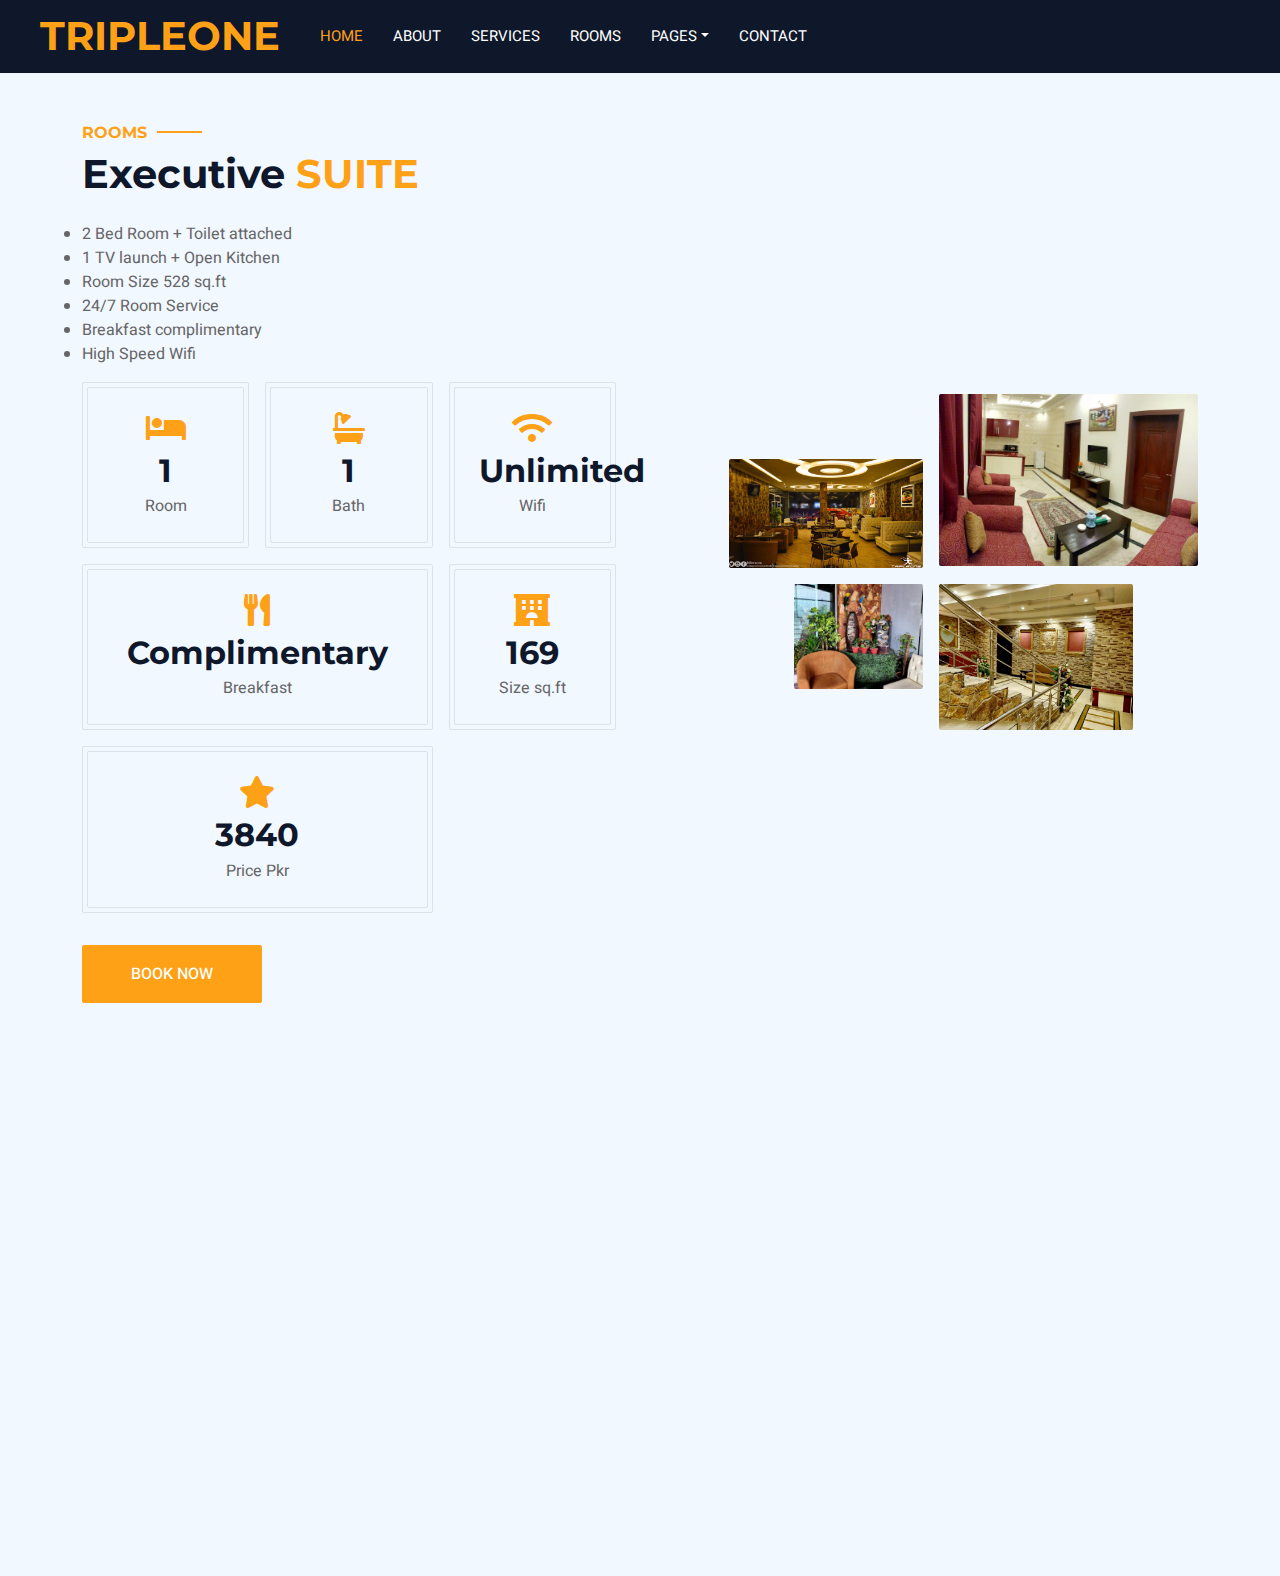
<file: executive.html>
<!DOCTYPE html>
<html lang="en">
<head>
    <meta charset="UTF-8">
    <meta http-equiv="X-UA-Compatible" content="IE=edge">
    <meta name="viewport" content="width=device-width, initial-scale=1.0">
    <title>Executive Room</title>

    <link href="img/favicon.ico" rel="icon">

    <!-- Google Web Fonts -->
    <link rel="preconnect" href="https://fonts.googleapis.com">
    <link rel="preconnect" href="https://fonts.gstatic.com" crossorigin>
    <link href="https://fonts.googleapis.com/css2?family=Heebo:wght@400;500;600;700&family=Montserrat:wght@400;500;600;700&display=swap" rel="stylesheet">  

    <!-- Icon Font Stylesheet -->
    <link href="https://cdnjs.cloudflare.com/ajax/libs/font-awesome/5.10.0/css/all.min.css" rel="stylesheet">
    <link href="https://cdn.jsdelivr.net/npm/bootstrap-icons@1.4.1/font/bootstrap-icons.css" rel="stylesheet">

    <!-- Libraries Stylesheet -->
    <link href="lib/animate/animate.min.css" rel="stylesheet">
    <link href="lib/owlcarousel/assets/owl.carousel.min.css" rel="stylesheet">
    <link href="lib/tempusdominus/css/tempusdominus-bootstrap-4.min.css" rel="stylesheet" />

    <!-- Customized Bootstrap Stylesheet -->
    <link href="css/bootstrap.min.css" rel="stylesheet">

    <!-- Template Stylesheet -->
    <link href="css/style.css" rel="stylesheet">
</head>
<body>
    <header>
        <div class="container-fluid bg-dark px-0">
            <div class="row gx-0">
                <div class="col-lg-3 bg-dark d-none d-lg-block">
                    <a href="index.html" class="navbar-brand w-100 h-100 m-0 p-0 d-flex align-items-center justify-content-center">
                        <h1 class="m-0 text-primary text-uppercase">TripleOne</h1>
                    </a>
                </div>
                <div class="col-lg-9">
                    
                    <nav class="navbar navbar-expand-lg bg-dark navbar-dark p-3 p-lg-0">
                        <a href="index.html" class="navbar-brand d-block d-lg-none">
                            <h1 class="m-0 text-primary text-uppercase">TripleOne</h1>
                        </a>
                        <button type="button" class="navbar-toggler" data-bs-toggle="collapse" data-bs-target="#navbarCollapse">
                            <span class="navbar-toggler-icon"></span>
                        </button>
                        <div class="collapse navbar-collapse justify-content-between" id="navbarCollapse">
                            <div class="navbar-nav mr-auto py-0">
                                <a href="index.html" class="nav-item nav-link active">Home</a>
                                <a href="about.html" class="nav-item nav-link">About</a>
                                <a href="service.html" class="nav-item nav-link">Services</a>
                                <a href="room.html" class="nav-item nav-link">Rooms</a>
                                <div class="nav-item dropdown">
                                    <a href="#" class="nav-link dropdown-toggle" data-bs-toggle="dropdown">Pages</a>
                                    <div class="dropdown-menu rounded-0 m-0">
                                        <a href="booking.html" class="dropdown-item">Booking</a>
                                        <a href="team.html" class="dropdown-item">Our Team</a>
                                        <a href="testimonial.html" class="dropdown-item">Testimonial</a>
                                    </div>
                                </div>
                                <a href="contact.html" class="nav-item nav-link">Contact</a>
                            </div>

                        </div>
                    </nav>
                </div>
            </div>
        </div>
    </header>


            <!-- About Start -->
            <div class="container-xxl py-5">
                <div class="container">
                    <div class="row g-5 align-items-center">
                        <div class="col-lg-6">
                            <h6 class="section-title text-start text-primary text-uppercase">Rooms</h6>
                            <h1 class="mb-4">Executive<span class="text-primary text-uppercase"> Suite</span></h1>
                            <p class="mb-4">
                                <li>2 Bed Room + Toilet attached</li>
                                <li>1 TV launch + Open Kitchen</li>
                                <li>Room Size 528 sq.ft</li>
                                <li>24/7 Room Service</li>
                                <li>Breakfast complimentary</li>
                                <li>High Speed Wifi</li>
                            </p>
                            <div class="row g-3 pb-4">
                                <div class="col-sm-4 wow fadeIn" data-wow-delay="0.1s">
                                    <div class="border rounded p-1">
                                        <div class="border rounded text-center p-4">
                                            <i class="fa fa-bed fa-2x text-primary mb-2"></i>
                                            <h2 class="mb-1" data-toggle="counter-up">2</h2>
                                            <p class="mb-0">Room</p>
                                        </div>
                                    </div>
                                </div>
                                <div class="col-sm-4 wow fadeIn" data-wow-delay="0.3s">
                                    <div class="border rounded p-1">
                                        <div class="border rounded text-center p-4">
                                            <i class="fa fa-bath fa-2x text-primary mb-2"></i>
                                            <h2 class="mb-1" data-toggle="counter-up">2</h2>
                                            <p class="mb-0">Bath</p>
                                        </div>
                                    </div>
                                </div>
                                <div class="col-sm-4 wow fadeIn" data-wow-delay="0.5s">
                                    <div class="border rounded p-1">
                                        <div class="border rounded text-center p-4">
                                            <i class="fa fa-wifi fa-2x text-primary mb-2"></i>
                                            <h2 class="mb-1">Unlimited</h2>
                                            <p class="mb-0">Wifi</p>
                                        </div>
                                    </div>
                                </div>
                                <div class="col-sm-8 wow fadeIn" data-wow-delay="0.5s">
                                    <div class="border rounded p-1">
                                        <div class="border rounded text-center p-4">
                                            <i class="fa fa-utensils fa-2x text-primary mb-2"></i>
                                            <h2 class="mb-1">Complimentary</h2>
                                            <p class="mb-0">Breakfast</p>
                                        </div>
                                    </div>
                                </div>
                                <div class="col-sm-4 wow fadeIn" data-wow-delay="0.1s">
                                    <div class="border rounded p-1">
                                        <div class="border rounded text-center p-4">
                                            <i class="fa fa-hotel fa-2x text-primary mb-2"></i>
                                            <h2 class="mb-1" data-toggle="counter-up">528</h2>
                                            <p class="mb-0">Size sq.ft</p>
                                        </div>
                                    </div>
                                </div>
                                <div class="col-sm-8 wow fadeIn" data-wow-delay="0.1s">
                                    <div class="border rounded p-1">
                                        <div class="border rounded text-center p-4">
                                            <i class="fa fa-star fa-2x text-primary mb-2"></i>
                                            <h2 class="mb-1" data-toggle="counter-up">12000</h2>
                                            <p class="mb-0">Price Pkr</p>
                                        </div>
                                    </div>
                                </div>
                            </div>
                            <a class="btn btn-primary py-3 px-5 mt-2" href="">Book Now</a>
                        </div>
                        <div class="col-lg-6">
                            <div class="row g-3">
                                <div class="col-6 text-end">
                                    <img class="img-fluid rounded w-75 wow zoomIn" data-wow-delay="0.1s" src="img/about-1.jpeg" style="margin-top: 25%;">
                                </div>
                                <div class="col-6 text-start">
                                    <img class="img-fluid rounded w-100 wow zoomIn" data-wow-delay="0.3s" src="img/about-2.jpeg">
                                </div>
                                <div class="col-6 text-end">
                                    <img class="img-fluid rounded w-50 wow zoomIn" data-wow-delay="0.5s" src="img/about-3.jpeg">
                                </div>
                                <div class="col-6 text-start">
                                    <img class="img-fluid rounded w-75 wow zoomIn" data-wow-delay="0.7s" src="img/about-4.jpeg">
                                </div>
                            </div>
                        </div>
                    </div>
                </div>
            </div>

    <br> <br> <br> <br>
    <section></section>
    <footer>
    <div class="container-fluid bg-dark text-light footer wow fadeIn footer-height" data-wow-delay="0.1s">
        <div class="container pb-5">
            <div class="row g-5">
                
                <div class="col-md-6 col-lg-3">
                    <h6 class="section-title text-start text-primary text-uppercase mb-4">Contact</h6>
                    <p class="mb-2"><i class="fa fa-map-marker-alt me-3"></i>University Road, Tobe Camp,&nbsp Abbottabad, 22044 </p>
                    <p class="mb-2"><i class="fa fa-phone-alt me-3"></i>+92-314-9944127</p>
                    <p class="mb-2"><i class="fa fa-envelope me-3"></i>info@example.com</p>
                    
                    <div class="d-flex pt-2">
                        <a class="btn btn-outline-light btn-social" href=""><i class="fab fa-twitter"></i></a>
                        <a class="btn btn-outline-light btn-social" href=""><i class="fab fa-facebook-f"></i></a>
                        <a class="btn btn-outline-light btn-social" href=""><i class="fab fa-youtube"></i></a>
                        <a class="btn btn-outline-light btn-social" href=""><i class="fab fa-linkedin-in"></i></a>
                        
                    </div>
                    <br>
                    <p><img src="img/logo.png" width="50%" height="50%" ></p>
                </div>
                <div class="col-lg-4 col-md-12">
                    <div class="row gy-5 g-4">
                        <div class="col-md-6">
                            <h6 class="section-title text-start text-primary text-uppercase mb-4">Company</h6>
                            <a class="btn btn-link" href="">About Us</a>
                            <a class="btn btn-link" href="">Contact Us</a>
                            <a class="btn btn-link" href="">Privacy Policy</a>
                            <a class="btn btn-link" href="">Terms & Condition</a>
                            <a class="btn btn-link" href="">Support</a>
                        </div>
                    </div>
                </div>
                <div class="col-lg-5 col-md-6 mr-5" >
                    <iframe src="https://www.google.com/maps/embed?pb=!1m18!1m12!1m3!1d13200.253959722677!2d73.23511403417358!3d34.195854189071795!2m3!1f0!2f0!3f0!3m2!1i1024!2i768!4f13.1!3m3!1m2!1s0x38de30431366e0eb%3A0xb332f2cc39a4f85d!2sTriple%20One%20Hotel%20Suites!5e0!3m2!1sen!2s!4v1655918522842!5m2!1sen!2s" width="450" height="350" frameborder="0" style="border:0; left: 200px;" allowfullscreen></iframe>                               
            </div>
            </div>
        </div>
        <div class="container">
            <div class="copyright">
                <div class="row">
                    <div class="col-md-6 text-center text-md-start mb-3 mb-md-0">Copyright
                        &copy; 2022 <a class="border-bottom" href="#">TripleOne Hotel</a>, All Right Reserved. 
                        
                        
                    </div>
                    <div class="col-md-6 text-center text-md-end">
                        <div class="footer-menu">
                            <a href="">Home</a>
                            <a href="">Cookies</a>
                            <a href="">Help</a>
                            <a href="">FQAs</a>
                        </div>
                    </div>
                </div>
            </div>
        </div>
    </div>
</footer>

    <!-- Footer End -->


    
</div>
<!-- JavaScript Libraries -->
<script src="https://code.jquery.com/jquery-3.4.1.min.js"></script>
<script src="https://cdn.jsdelivr.net/npm/bootstrap@5.0.0/dist/js/bootstrap.bundle.min.js"></script>
<script src="lib/wow/wow.min.js"></script>
<script src="lib/easing/easing.min.js"></script>
<script src="lib/waypoints/waypoints.min.js"></script>
<script src="lib/counterup/counterup.min.js"></script>
<script src="lib/owlcarousel/owl.carousel.min.js"></script>
<script src="lib/tempusdominus/js/moment.min.js"></script>
<script src="lib/tempusdominus/js/moment-timezone.min.js"></script>
<script src="lib/tempusdominus/js/tempusdominus-bootstrap-4.min.js"></script>

<!-- Template Javascript -->
<script src="js/main.js"></script>

</body>
</html>

</body>
</html>
</file>
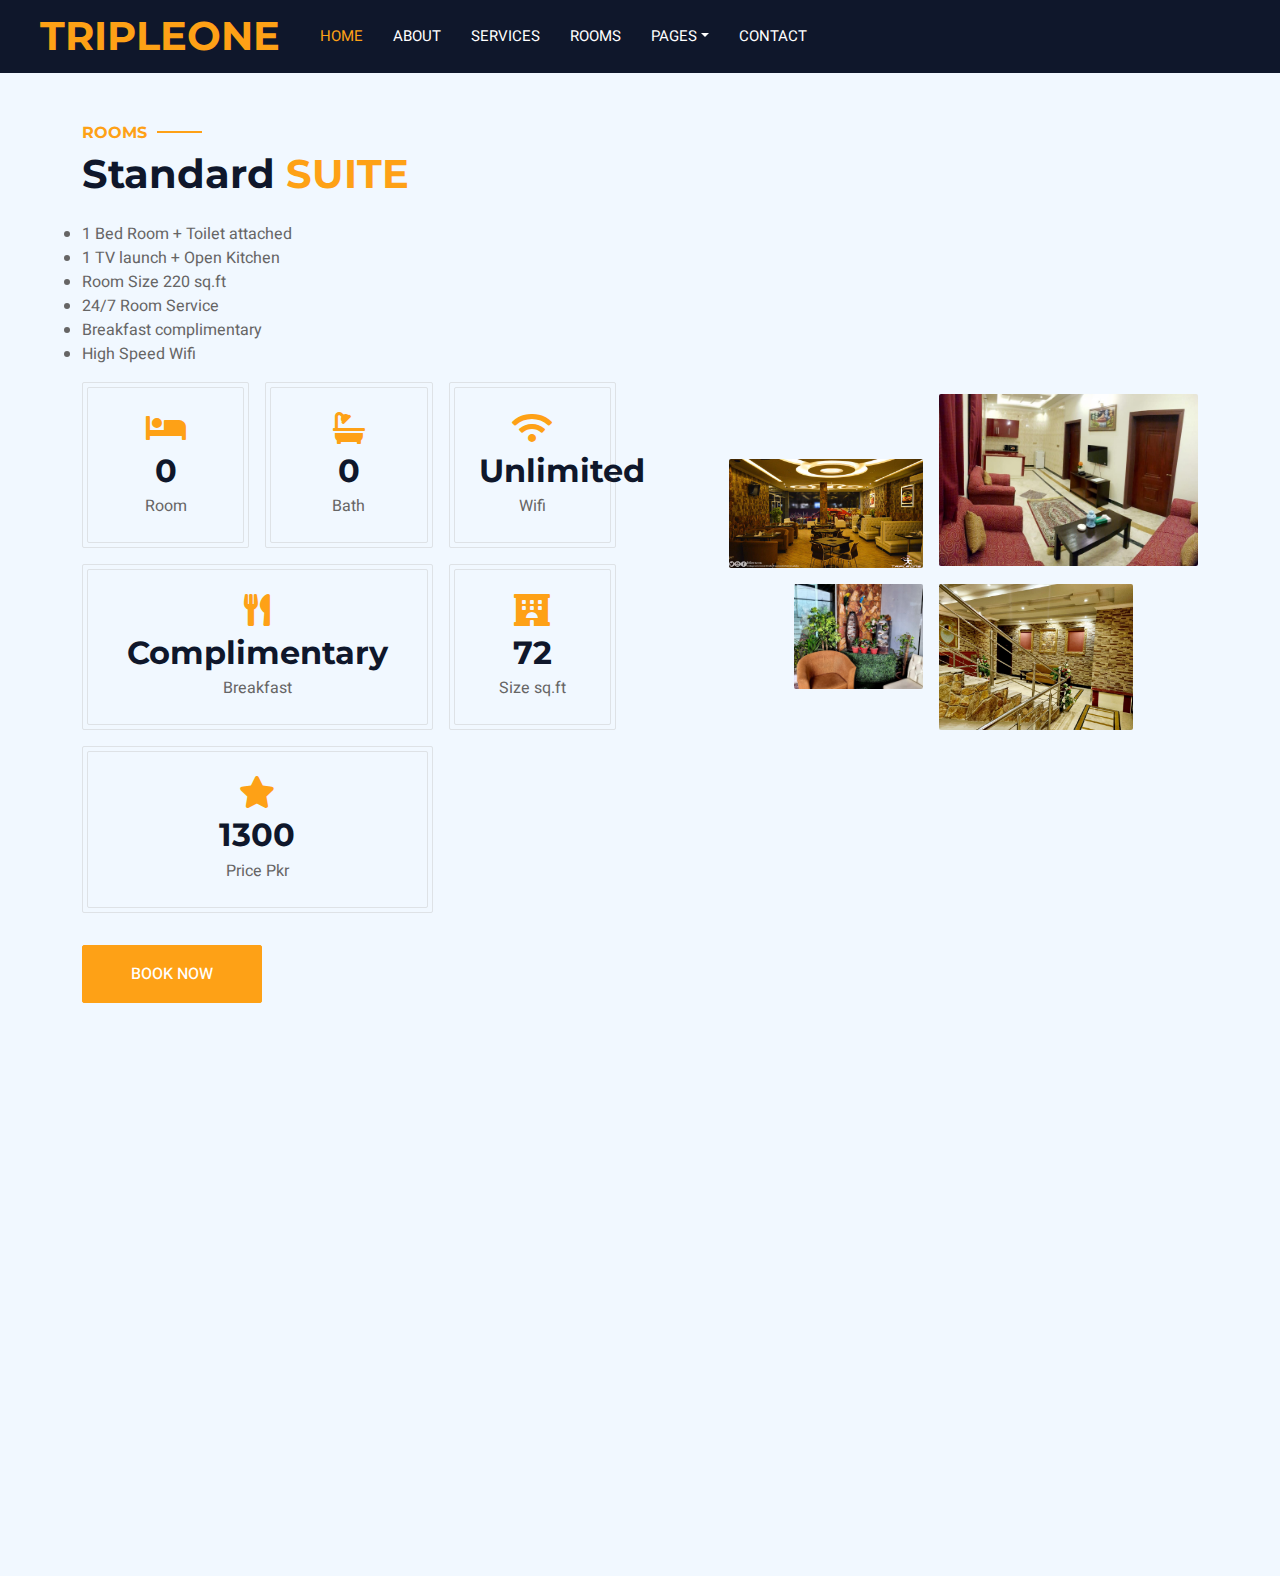
<file: standard.html>
<!DOCTYPE html>
<html lang="en">
<head>
    <meta charset="UTF-8">
    <meta http-equiv="X-UA-Compatible" content="IE=edge">
    <meta name="viewport" content="width=device-width, initial-scale=1.0">
    <title>Standard Room</title>
    
    <link href="img/favicon.ico" rel="icon">

    <!-- Google Web Fonts -->
    <link rel="preconnect" href="https://fonts.googleapis.com">
    <link rel="preconnect" href="https://fonts.gstatic.com" crossorigin>
    <link href="https://fonts.googleapis.com/css2?family=Heebo:wght@400;500;600;700&family=Montserrat:wght@400;500;600;700&display=swap" rel="stylesheet">  

    <!-- Icon Font Stylesheet -->
    <link href="https://cdnjs.cloudflare.com/ajax/libs/font-awesome/5.10.0/css/all.min.css" rel="stylesheet">
    <link href="https://cdn.jsdelivr.net/npm/bootstrap-icons@1.4.1/font/bootstrap-icons.css" rel="stylesheet">

    <!-- Libraries Stylesheet -->
    <link href="lib/animate/animate.min.css" rel="stylesheet">
    <link href="lib/owlcarousel/assets/owl.carousel.min.css" rel="stylesheet">
    <link href="lib/tempusdominus/css/tempusdominus-bootstrap-4.min.css" rel="stylesheet" />

    <!-- Customized Bootstrap Stylesheet -->
    <link href="css/bootstrap.min.css" rel="stylesheet">

    <!-- Template Stylesheet -->
    <link href="css/style.css" rel="stylesheet">
</head>
<body>
    <header>
        <div class="container-fluid bg-dark px-0">
            <div class="row gx-0">
                <div class="col-lg-3 bg-dark d-none d-lg-block">
                    <a href="index.html" class="navbar-brand w-100 h-100 m-0 p-0 d-flex align-items-center justify-content-center">
                        <h1 class="m-0 text-primary text-uppercase">TripleOne</h1>
                    </a>
                </div>
                <div class="col-lg-9">
                    
                    <nav class="navbar navbar-expand-lg bg-dark navbar-dark p-3 p-lg-0">
                        <a href="index.html" class="navbar-brand d-block d-lg-none">
                            <h1 class="m-0 text-primary text-uppercase">TripleOne</h1>
                        </a>
                        <button type="button" class="navbar-toggler" data-bs-toggle="collapse" data-bs-target="#navbarCollapse">
                            <span class="navbar-toggler-icon"></span>
                        </button>
                        <div class="collapse navbar-collapse justify-content-between" id="navbarCollapse">
                            <div class="navbar-nav mr-auto py-0">
                                <a href="index.html" class="nav-item nav-link active">Home</a>
                                <a href="about.html" class="nav-item nav-link">About</a>
                                <a href="service.html" class="nav-item nav-link">Services</a>
                                <a href="room.html" class="nav-item nav-link">Rooms</a>
                                <div class="nav-item dropdown">
                                    <a href="#" class="nav-link dropdown-toggle" data-bs-toggle="dropdown">Pages</a>
                                    <div class="dropdown-menu rounded-0 m-0">
                                        <a href="booking.html" class="dropdown-item">Booking</a>
                                        <a href="team.html" class="dropdown-item">Our Team</a>
                                        <a href="testimonial.html" class="dropdown-item">Testimonial</a>
                                    </div>
                                </div>
                                <a href="contact.html" class="nav-item nav-link">Contact</a>
                            </div>

                        </div>
                    </nav>
                </div>
            </div>
        </div>
    </header>

        <!-- About Start -->
        <div class="container-xxl py-5">
            <div class="container">
                <div class="row g-5 align-items-center">
                    <div class="col-lg-6">
                        <h6 class="section-title text-start text-primary text-uppercase">Rooms</h6>
                        <h1 class="mb-4">Standard<span class="text-primary text-uppercase"> Suite</span></h1>
                        <p class="mb-4">
                            <li>1 Bed Room + Toilet attached</li>
                            <li>1 TV launch + Open Kitchen</li>
                            <li>Room Size 220 sq.ft</li>
                            <li>24/7 Room Service</li>
                            <li>Breakfast complimentary</li>
                            <li>High Speed Wifi</li>
                        </p>
                        <div class="row g-3 pb-4">
                            <div class="col-sm-4 wow fadeIn" data-wow-delay="0.1s">
                                <div class="border rounded p-1">
                                    <div class="border rounded text-center p-4">
                                        <i class="fa fa-bed fa-2x text-primary mb-2"></i>
                                        <h2 class="mb-1" data-toggle="counter-up">1 </h2>
                                        <p class="mb-0">Room</p>
                                    </div>
                                </div>
                            </div>
                            <div class="col-sm-4 wow fadeIn" data-wow-delay="0.3s">
                                <div class="border rounded p-1">
                                    <div class="border rounded text-center p-4">
                                        <i class="fa fa-bath fa-2x text-primary mb-2"></i>
                                        <h2 class="mb-1" data-toggle="counter-up">1</h2>
                                        <p class="mb-0">Bath</p>
                                    </div>
                                </div>
                            </div>
                            <div class="col-sm-4 wow fadeIn" data-wow-delay="0.5s">
                                <div class="border rounded p-1">
                                    <div class="border rounded text-center p-4">
                                        <i class="fa fa-wifi fa-2x text-primary mb-2"></i>
                                        <h2 class="mb-1">Unlimited</h2>
                                        <p class="mb-0">Wifi</p>
                                    </div>
                                </div>
                            </div>
                            <div class="col-sm-8 wow fadeIn" data-wow-delay="0.5s">
                                <div class="border rounded p-1">
                                    <div class="border rounded text-center p-4">
                                        <i class="fa fa-utensils fa-2x text-primary mb-2"></i>
                                        <h2 class="mb-1">Complimentary</h2>
                                        <p class="mb-0">Breakfast</p>
                                    </div>
                                </div>
                            </div>
                            <div class="col-sm-4 wow fadeIn" data-wow-delay="0.1s">
                                <div class="border rounded p-1">
                                    <div class="border rounded text-center p-4">
                                        <i class="fa fa-hotel fa-2x text-primary mb-2"></i>
                                        <h2 class="mb-1" data-toggle="counter-up">220</h2>
                                        <p class="mb-0">Size sq.ft</p>
                                    </div>
                                </div>
                            </div>
                            <div class="col-sm-8 wow fadeIn" data-wow-delay="0.1s">
                                <div class="border rounded p-1">
                                    <div class="border rounded text-center p-4">
                                        <i class="fa fa-star fa-2x text-primary mb-2"></i>
                                        <h2 class="mb-1" data-toggle="counter-up">4000</h2>
                                        <p class="mb-0">Price Pkr</p>
                                    </div>
                                </div>
                            </div>
                        </div>
                        <a class="btn btn-primary py-3 px-5 mt-2" href="">Book Now</a>
                    </div>
                    <div class="col-lg-6">
                        <div class="row g-3">
                            <div class="col-6 text-end">
                                <img class="img-fluid rounded w-75 wow zoomIn" data-wow-delay="0.1s" src="img/about-1.jpeg" style="margin-top: 25%;">
                            </div>
                            <div class="col-6 text-start">
                                <img class="img-fluid rounded w-100 wow zoomIn" data-wow-delay="0.3s" src="img/about-2.jpeg">
                            </div>
                            <div class="col-6 text-end">
                                <img class="img-fluid rounded w-50 wow zoomIn" data-wow-delay="0.5s" src="img/about-3.jpeg">
                            </div>
                            <div class="col-6 text-start">
                                <img class="img-fluid rounded w-75 wow zoomIn" data-wow-delay="0.7s" src="img/about-4.jpeg">
                            </div>
                        </div>
                    </div>
                </div>
            </div>
        </div>

    
    </div>
    <br> <br> <br> <br>
    <section></section>
    <footer>
    <div class="container-fluid bg-dark text-light footer wow fadeIn footer-height" data-wow-delay="0.1s">
        <div class="container pb-5">
            <div class="row g-5">
                
                <div class="col-md-6 col-lg-3">
                    <h6 class="section-title text-start text-primary text-uppercase mb-4">Contact</h6>
                    <p class="mb-2"><i class="fa fa-map-marker-alt me-3"></i>University Road, Tobe Camp,&nbsp Abbottabad, 22044 </p>
                    <p class="mb-2"><i class="fa fa-phone-alt me-3"></i>+92-314-9944127</p>
                    <p class="mb-2"><i class="fa fa-envelope me-3"></i>info@example.com</p>
                    
                    <div class="d-flex pt-2">
                        <a class="btn btn-outline-light btn-social" href=""><i class="fab fa-twitter"></i></a>
                        <a class="btn btn-outline-light btn-social" href=""><i class="fab fa-facebook-f"></i></a>
                        <a class="btn btn-outline-light btn-social" href=""><i class="fab fa-youtube"></i></a>
                        <a class="btn btn-outline-light btn-social" href=""><i class="fab fa-linkedin-in"></i></a>
                        
                    </div>
                    <br>
                    <p><img src="img/logo.png" width="50%" height="50%" ></p>
                </div>
                <div class="col-lg-4 col-md-12">
                    <div class="row gy-5 g-4">
                        <div class="col-md-6">
                            <h6 class="section-title text-start text-primary text-uppercase mb-4">Company</h6>
                            <a class="btn btn-link" href="">About Us</a>
                            <a class="btn btn-link" href="">Contact Us</a>
                            <a class="btn btn-link" href="">Privacy Policy</a>
                            <a class="btn btn-link" href="">Terms & Condition</a>
                            <a class="btn btn-link" href="">Support</a>
                        </div>
                    </div>
                </div>
                <div class="col-lg-5 col-md-6 mr-5" >
                    <iframe src="https://www.google.com/maps/embed?pb=!1m18!1m12!1m3!1d13200.253959722677!2d73.23511403417358!3d34.195854189071795!2m3!1f0!2f0!3f0!3m2!1i1024!2i768!4f13.1!3m3!1m2!1s0x38de30431366e0eb%3A0xb332f2cc39a4f85d!2sTriple%20One%20Hotel%20Suites!5e0!3m2!1sen!2s!4v1655918522842!5m2!1sen!2s" width="450" height="350" frameborder="0" style="border:0; left: 200px;" allowfullscreen></iframe>                               
            </div>
            </div>
        </div>
        <div class="container">
            <div class="copyright">
                <div class="row">
                    <div class="col-md-6 text-center text-md-start mb-3 mb-md-0">Copyright
                        &copy; 2022 <a class="border-bottom" href="#">TripleOne Hotel</a>, All Right Reserved. 
                        
                        
                    </div>
                    <div class="col-md-6 text-center text-md-end">
                        <div class="footer-menu">
                            <a href="">Home</a>
                            <a href="">Cookies</a>
                            <a href="">Help</a>
                            <a href="">FQAs</a>
                        </div>
                    </div>
                </div>
            </div>
        </div>
    </div>
</footer>

    <!-- Footer End -->


    
</div>
<!-- JavaScript Libraries -->
<script src="https://code.jquery.com/jquery-3.4.1.min.js"></script>
<script src="https://cdn.jsdelivr.net/npm/bootstrap@5.0.0/dist/js/bootstrap.bundle.min.js"></script>
<script src="lib/wow/wow.min.js"></script>
<script src="lib/easing/easing.min.js"></script>
<script src="lib/waypoints/waypoints.min.js"></script>
<script src="lib/counterup/counterup.min.js"></script>
<script src="lib/owlcarousel/owl.carousel.min.js"></script>
<script src="lib/tempusdominus/js/moment.min.js"></script>
<script src="lib/tempusdominus/js/moment-timezone.min.js"></script>
<script src="lib/tempusdominus/js/tempusdominus-bootstrap-4.min.js"></script>

<!-- Template Javascript -->
<script src="js/main.js"></script>

</body>
</html>
</file>
<file: css/style.css>
/********** Template CSS **********/
:root {
    --primary: #FEA116;
    --light: #F1F8FF;
    --dark: #0F172B;
}

.fw-medium {
    font-weight: 500 !important;
}

.fw-semi-bold {
    font-weight: 600 !important;
}

.back-to-top {
    position: fixed;
    display: none;
    right: 45px;
    bottom: 45px;
    z-index: 99;
}


/*** Spinner ***/
#spinner {
    opacity: 0;
    visibility: hidden;
    transition: opacity .5s ease-out, visibility 0s linear .5s;
    z-index: 99999;
}

#spinner.show {
    transition: opacity .5s ease-out, visibility 0s linear 0s;
    visibility: visible;
    opacity: 1;
}


/*** Button ***/
.btn {
    font-weight: 500;
    text-transform: uppercase;
    transition: .5s;
}

.btn.btn-primary,
.btn.btn-secondary {
    color: #FFFFFF;
}

.btn-square {
    width: 38px;
    height: 38px;
}

.btn-sm-square {
    width: 32px;
    height: 32px;
}

.btn-lg-square {
    width: 48px;
    height: 48px;
}

.btn-square,
.btn-sm-square,
.btn-lg-square {
    padding: 0;
    display: flex;
    align-items: center;
    justify-content: center;
    font-weight: normal;
    border-radius: 2px;
}


/*** Navbar ***/
.navbar-dark .navbar-nav .nav-link {
    margin-right: 30px;
    padding: 25px 0;
    color: #FFFFFF;
    font-size: 15px;
    text-transform: uppercase;
    outline: none;
}

.navbar-dark .navbar-nav .nav-link:hover,
.navbar-dark .navbar-nav .nav-link.active {
    color: var(--primary);
}

@media (max-width: 991.98px) {
    .navbar-dark .navbar-nav .nav-link  {
        margin-right: 0;
        padding: 10px 0;
    }
}


/*** Header ***/
.carousel-caption {
    top: 0;
    left: 0;
    right: 0;
    bottom: 0;
    background: rgba(15, 23, 43, .7);
    z-index: 1;
}

.carousel-control-prev,
.carousel-control-next {
    width: 10%;
}

.carousel-control-prev-icon,
.carousel-control-next-icon {
    width: 3rem;
    height: 3rem;
}

@media (max-width: 768px) {
    #header-carousel .carousel-item {
        position: relative;
        min-height: 450px;
    }
    
    #header-carousel .carousel-item img {
        position: absolute;
        width: 100%;
        height: 100%;
        object-fit: cover;
    }
}

.page-header {
    background-position: center center;
    background-repeat: no-repeat;
    background-size: cover;
}

.page-header-inner {
    background: rgba(15, 23, 43, .7);
}

.breadcrumb-item + .breadcrumb-item::before {
    color: var(--light);
}

.booking {
    position: relative;
    margin-top: -100px !important;
    z-index: 1;
}


/*** Section Title ***/
.section-title {
    position: relative;
    display: inline-block;
}

.section-title::before {
    position: absolute;
    content: "";
    width: 45px;
    height: 2px;
    top: 50%;
    left: -55px;
    margin-top: -1px;
    background: var(--primary);
}

.section-title::after {
    position: absolute;
    content: "";
    width: 45px;
    height: 2px;
    top: 50%;
    right: -55px;
    margin-top: -1px;
    background: var(--primary);
}

.section-title.text-start::before,
.section-title.text-end::after {
    display: none;
}


/*** Service ***/
.service-item {
    height: 320px;
    padding: 30px;
    display: flex;
    flex-direction: column;
    justify-content: center;
    text-align: center;
    background: #FFFFFF;
    box-shadow: 0 0 45px rgba(0, 0, 0, .08);
    transition: .5s;
}

.service-item:hover {
    background: var(--primary);
}

.service-item .service-icon {
    margin: 0 auto 30px auto;
    width: 65px;
    height: 65px;
    transition: .5s;
}

.service-item i,
.service-item h5,
.service-item p {
    transition: .5s;
}

.service-item:hover i,
.service-item:hover h5,
.service-item:hover p {
    color: #FFFFFF !important;
}


/*** Youtube Video ***/
.video {
    position: relative;
    height: 100%;
    min-height: 500px;
    background: linear-gradient(rgba(15, 23, 43, .1), rgba(15, 23, 43, .1)), url(../img/video.jpg);
    background-position: center center;
    background-repeat: no-repeat;
    background-size: cover;
}

.video .btn-play {
    position: absolute;
    z-index: 3;
    top: 50%;
    left: 50%;
    transform: translateX(-50%) translateY(-50%);
    box-sizing: content-box;
    display: block;
    width: 32px;
    height: 44px;
    border-radius: 50%;
    border: none;
    outline: none;
    padding: 18px 20px 18px 28px;
}

.video .btn-play:before {
    content: "";
    position: absolute;
    z-index: 0;
    left: 50%;
    top: 50%;
    transform: translateX(-50%) translateY(-50%);
    display: block;
    width: 100px;
    height: 100px;
    background: var(--primary);
    border-radius: 50%;
    animation: pulse-border 1500ms ease-out infinite;
}

.video .btn-play:after {
    content: "";
    position: absolute;
    z-index: 1;
    left: 50%;
    top: 50%;
    transform: translateX(-50%) translateY(-50%);
    display: block;
    width: 100px;
    height: 100px;
    background: var(--primary);
    border-radius: 50%;
    transition: all 200ms;
}

.video .btn-play img {
    position: relative;
    z-index: 3;
    max-width: 100%;
    width: auto;
    height: auto;
}

.video .btn-play span {
    display: block;
    position: relative;
    z-index: 3;
    width: 0;
    height: 0;
    border-left: 32px solid var(--dark);
    border-top: 22px solid transparent;
    border-bottom: 22px solid transparent;
}

@keyframes pulse-border {
    0% {
        transform: translateX(-50%) translateY(-50%) translateZ(0) scale(1);
        opacity: 1;
    }

    100% {
        transform: translateX(-50%) translateY(-50%) translateZ(0) scale(1.5);
        opacity: 0;
    }
}

#videoModal {
    z-index: 99999;
}

#videoModal .modal-dialog {
    position: relative;
    max-width: 800px;
    margin: 60px auto 0 auto;
}

#videoModal .modal-body {
    position: relative;
    padding: 0px;
}

#videoModal .close {
    position: absolute;
    width: 30px;
    height: 30px;
    right: 0px;
    top: -30px;
    z-index: 999;
    font-size: 30px;
    font-weight: normal;
    color: #FFFFFF;
    background: #000000;
    opacity: 1;
}


/*** Testimonial ***/
.testimonial {
    background: linear-gradient(rgba(15, 23, 43, .7), rgba(15, 23, 43, .7)), url(../img/carousel-2.jpg);
    background-position: center center;
    background-repeat: no-repeat;
    background-size: cover;
}

.testimonial-carousel {
    padding-left: 65px;
    padding-right: 65px;
}

.testimonial-carousel .testimonial-item {
    padding: 30px;
}

.testimonial-carousel .owl-nav {
    position: absolute;
    width: 100%;
    height: 40px;
    top: calc(50% - 20px);
    left: 0;
    display: flex;
    justify-content: space-between;
    z-index: 1;
}

.testimonial-carousel .owl-nav .owl-prev,
.testimonial-carousel .owl-nav .owl-next {
    position: relative;
    width: 40px;
    height: 40px;
    display: flex;
    align-items: center;
    justify-content: center;
    color: #FFFFFF;
    background: var(--primary);
    border-radius: 2px;
    font-size: 18px;
    transition: .5s;
}

.testimonial-carousel .owl-nav .owl-prev:hover,
.testimonial-carousel .owl-nav .owl-next:hover {
    color: var(--primary);
    background: #FFFFFF;
}


/*** Team ***/
.team-item,
.team-item .bg-primary,
.team-item .bg-primary i {
    transition: .5s;
}

.team-item:hover {
    border-color: var(--secondary) !important;
}

.team-item:hover .bg-primary {
    background: var(--secondary) !important;
}

.team-item:hover .bg-primary i {
    color: var(--secondary) !important;
}


/*** Footer ***/
.newsletter {
    position: relative;
    z-index: 1;
}
.footer-height{
    min-height: 400px;
}
.footer {
    position: relative;
    margin-top: -110px;
}

.footer .btn.btn-social {
    margin-right: 5px;
    width: 35px;
    height: 35px;
    display: flex;
    align-items: center;
    justify-content: center;
    color: var(--light);
    border: 1px solid #FFFFFF;
    border-radius: 35px;
    transition: .3s;
}

.footer .btn.btn-social:hover {
    color: var(--primary);
}

.footer .btn.btn-link {
    display: block;
    margin-bottom: 5px;
    padding: 0;
    text-align: left;
    color: #FFFFFF;
    font-size: 15px;
    font-weight: normal;
    text-transform: capitalize;
    transition: .3s;
}

.footer .btn.btn-link::before {
    position: relative;
    content: "\f105";
    font-family: "Font Awesome 5 Free";
    font-weight: 900;
    margin-right: 10px;
}

.footer .btn.btn-link:hover {
    letter-spacing: 1px;
    box-shadow: none;
}

.footer .copyright {
    padding: 25px 0;
    font-size: 15px;
    border-top: 1px solid rgba(256, 256, 256, .1);
}

.footer .copyright a {
    color: var(--light);
}

.footer .footer-menu a {
    margin-right: 15px;
    padding-right: 15px;
    border-right: 1px solid rgba(255, 255, 255, .3);
}

.footer .footer-menu a:last-child {
    margin-right: 0;
    padding-right: 0;
    border-right: none;
}
</file>
<file: preloader.css>
#loader{
	position: fixed;
	width: 100%;
	height: 100vh;
	background: #002f4d url('img/giphy.gif') no-repeat center;
	z-index: 999;
}
</file>
